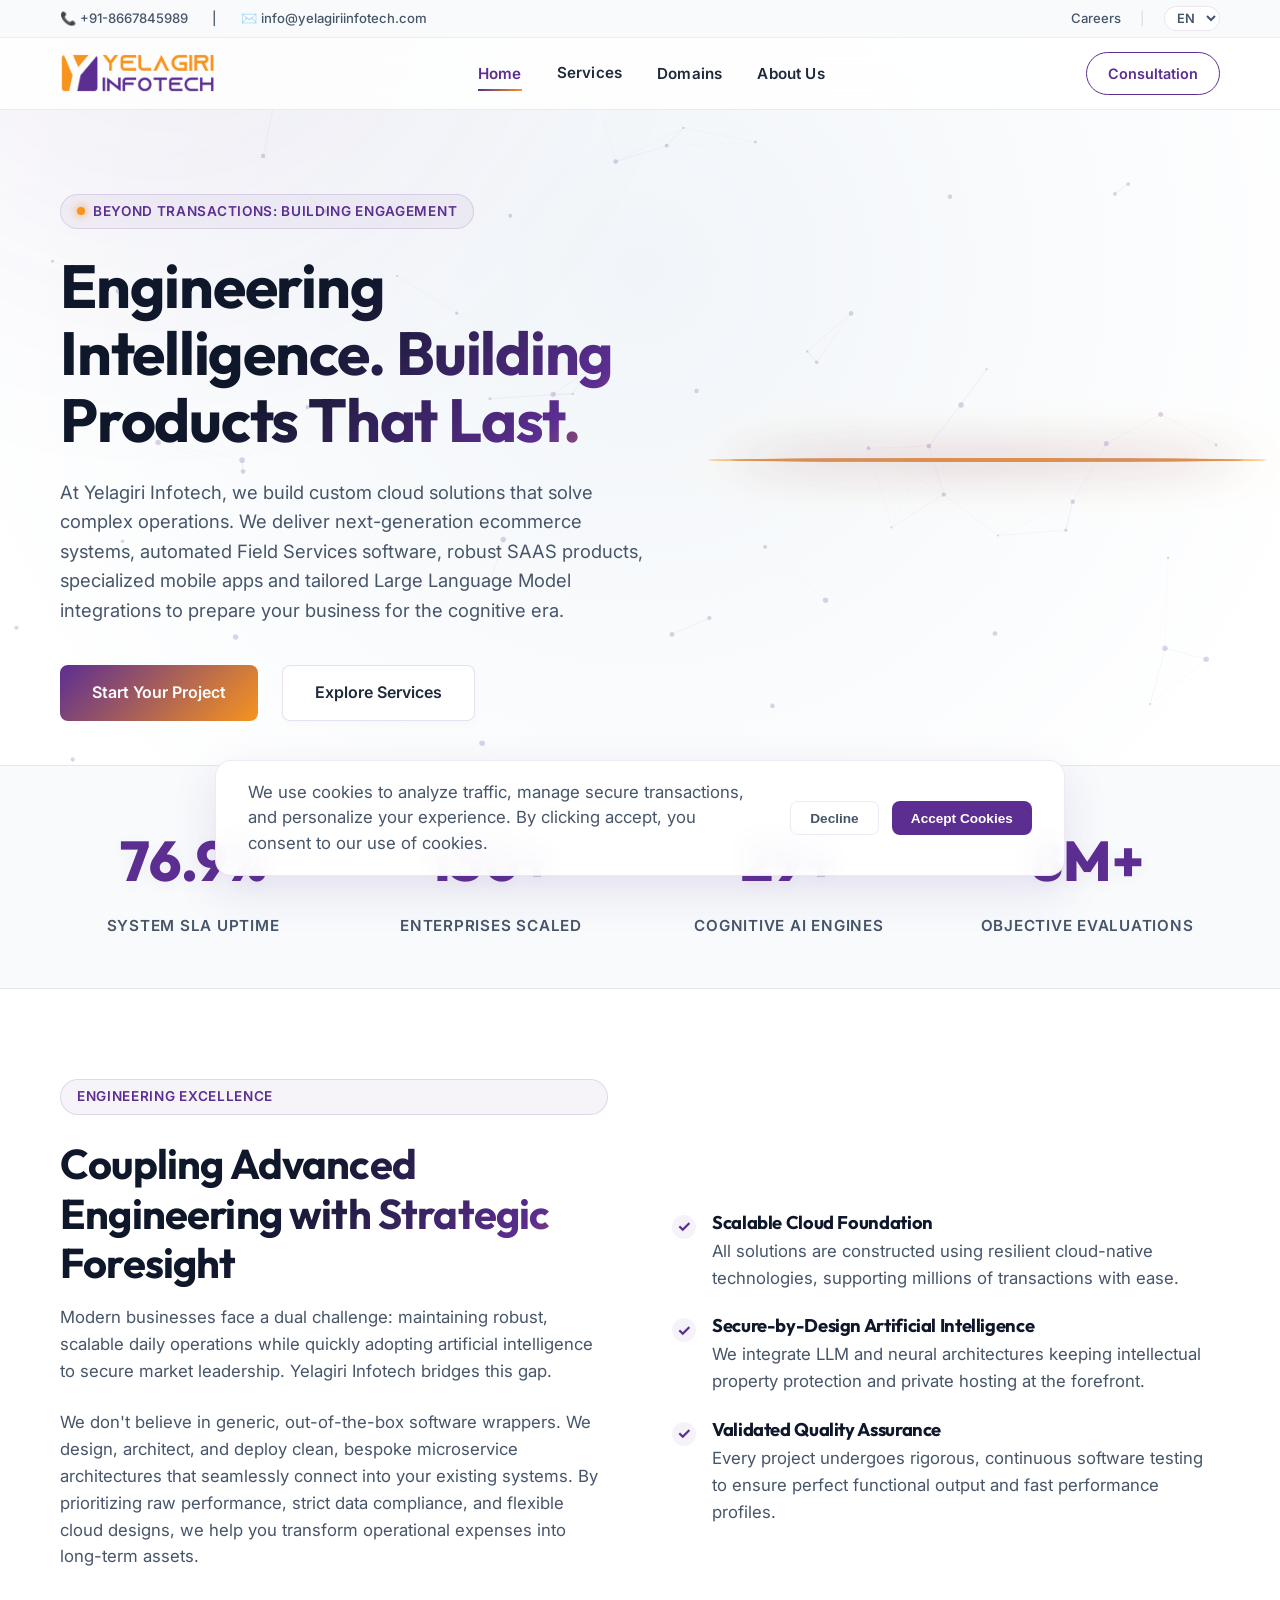
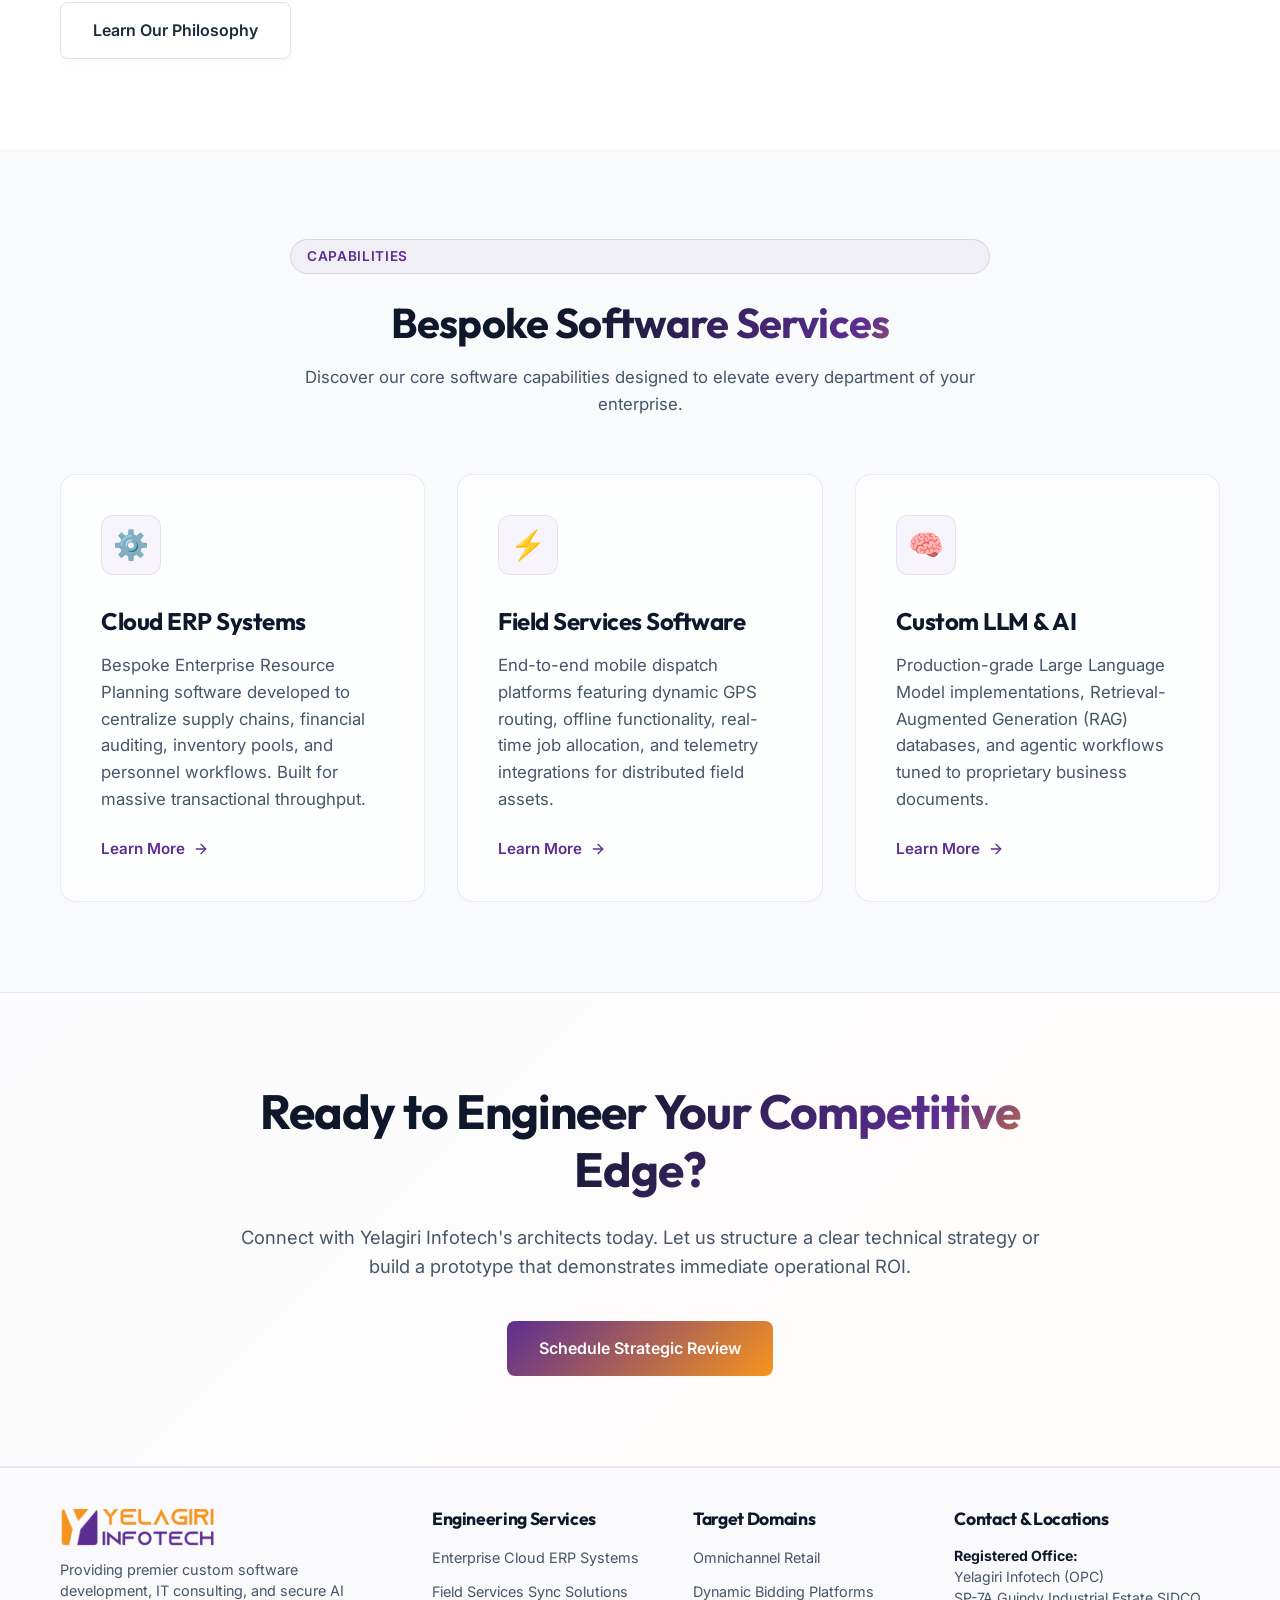
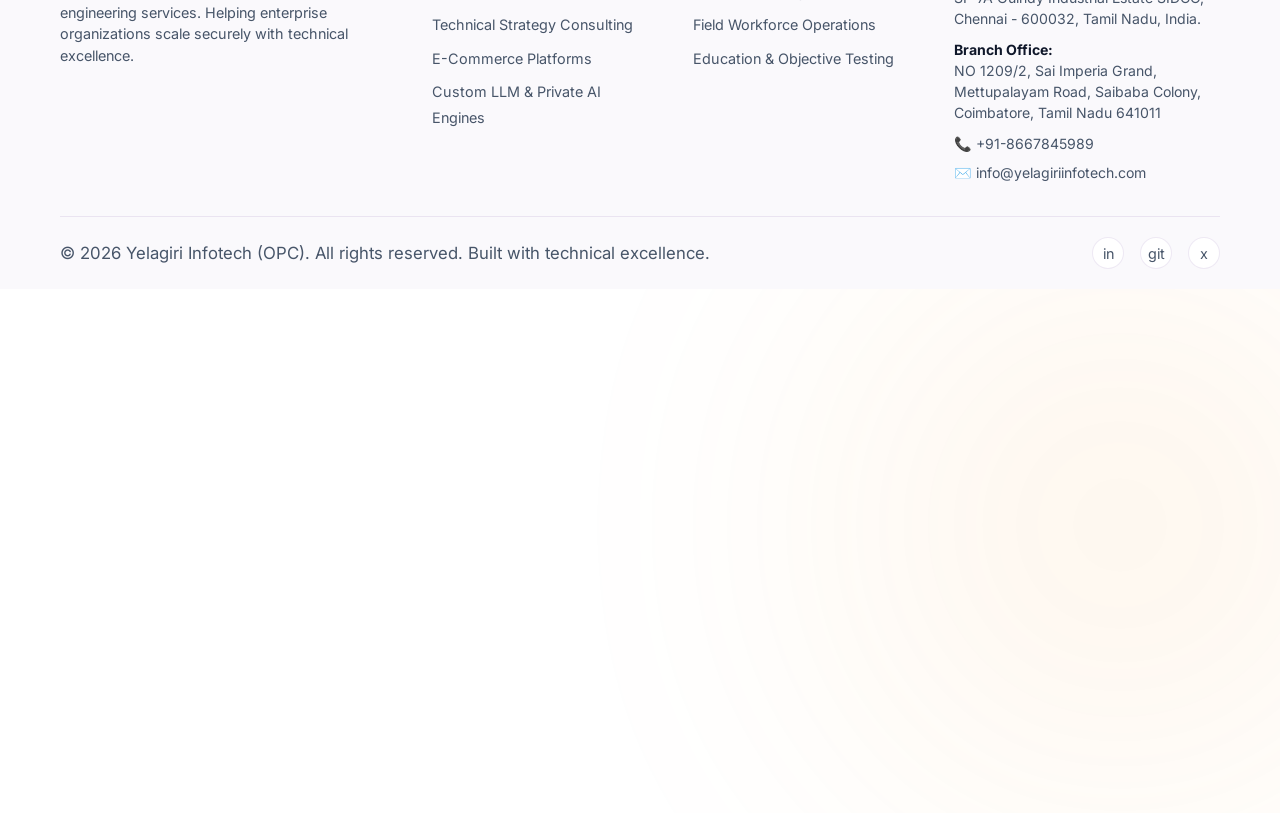
<file: index.html>
<!DOCTYPE html>
<html lang="en">
<head>
    <meta charset="UTF-8">
    <meta name="viewport" content="width=device-width, initial-scale=1.0">
    <title>Yelagiri Infotech | Engineering Intelligence. Building Products That Last.</title>
    <meta name="description" content="Yelagiri Infotech is a premium software service provider. We engineer cloud ERP, automated Field Services software, custom Large Language Models (LLM), and provide technical strategy consulting and software testing.">
    <meta name="keywords" content="Yelagiri Infotech, AI business transformation, enterprise ERP developer, Field Services Software, Technical Strategy Consulting, Software testing services, custom LLM integration, retail software, bidding system, objective education assessment">
    
    <!-- Open Graph tags for SEO -->
    <meta property="og:title" content="Yelagiri Infotech | Delivering precision, scale, and intelligence">
    <meta property="og:description" content="Premium software development & AI strategy. Custom ERP, field services software, and LLM applications designed to optimize enterprise workflows.">
    <meta property="og:type" content="website">
    <meta property="og:url" content="https://www.yelagiriinfotech.com">
    <meta property="og:image" content="assets/yelagiri-infotech-logo.png">

    <!-- CSS -->
    <link rel="stylesheet" href="style.css">
</head>
<body>

    <!-- Particle canvas background -->
    <canvas id="bg-canvas"></canvas>
    
    <!-- Visual background glow orbs -->
    <div class="blur-orb orb-primary"></div>
    <div class="blur-orb orb-secondary"></div>

    <!-- Sticky Navigation Header Wrapper -->
    <div class="header-nav-wrapper" id="mainHeaderWrapper">
        <!-- Tier 1: Top Utility Bar -->
        <div class="top-utility-bar" id="topUtilityBar">
            <div class="utility-container">
                <div class="utility-left" id="utilityContacts">
                    <span>📞 +91-8667845989</span>
                    <span class="divider">|</span>
                    <span>✉️ info@yelagiriinfotech.com</span>
                </div>
                <div class="utility-right" id="utilityActions">
                    <a href="about.html#careers" id="utilityCareers" data-i18n="navCareers">Careers</a>
                    <span class="divider">|</span>
                    <div class="lang-selector-wrapper" id="headerLangWrapper">
                        <select class="lang-select" aria-label="Language selector" id="headerLangSelect">
                            <option value="en">EN</option>
                            <option value="fr">FR</option>
                            <option value="es">ES</option>
                        </select>
                    </div>
                </div>
            </div>
        </div>
        <!-- Tier 2: Main Navigation Bar -->
        <div class="main-nav-bar" id="mainNavBar">
            <div class="nav-container">
                <a href="index.html" class="logo" id="headerLogo">
                    <img src="assets/yelagiri-infotech-logo.png" alt="Yelagiri Infotech logo image" class="logo-img" id="headerLogoImg">
                </a>
                <nav class="nav-menu" id="mainNavMenu">
                    <ul class="nav-links" id="navLinksList">
                        <li><a href="index.html" id="navHome" class="active" data-i18n="navHome">Home</a></li>
                        <li class="has-dropdown" id="navServicesDropdown">
                            <a href="services.html" id="navServices" data-i18n="navServices">Services <span class="chevron">▼</span></a>
                            <ul class="dropdown-menu" id="servicesDropdownMenu">
                                <li><a href="services.html?tab=tab-erp" data-i18n="optErp">Enterprise ERP Systems</a></li>
                                <li><a href="services.html?tab=tab-field" data-i18n="optField">Field Services Software</a></li>
                                <li><a href="services.html?tab=tab-strategy" data-i18n="optStrategy">Tech Strategy Consulting</a></li>
                                <li><a href="services.html?tab=tab-testing" data-i18n="optTesting">E-Commerce Platforms</a></li>
                                <li><a href="services.html?tab=tab-llm" data-i18n="optLlm">LLM & Generative AI</a></li>
                            </ul>
                        </li>
                        <li><a href="domains.html" id="navDomains" data-i18n="navDomains">Domains</a></li>
                        <li><a href="about.html" id="navAbout" data-i18n="navAbout">About Us</a></li>
                    </ul>
                </nav>
                <div class="nav-actions" id="navActionsWrapper">
                    <a href="contact.html" class="btn-nav-cta" id="navContact" data-i18n="navContact">Consultation</a>
                    <div class="menu-toggle" id="mobileMenuBtn" aria-label="Toggle navigation menu">
                        <span></span>
                        <span></span>
                        <span></span>
                    </div>
                </div>
            </div>
        </div>
    </div>

    <main>
        <!-- Hero Section -->
        <section class="hero-sec" id="heroSection">
            <div class="container">
                <div class="hero-grid">
                    <div class="hero-content">
                        <div class="badge" id="heroBadge">
                            <span class="badge-pulse"></span>
                            <span data-i18n="heroBadge">Next-Gen Enterprise Architecture</span>
                        </div>
                        <h1 class="hero-title gradient-text" data-i18n="heroTitle">Engineering Intelligence. Building Products That Last.</h1>
                        <p class="hero-desc" data-i18n="heroDesc">
                            At Yelagiri Infotech, we build custom cloud solutions that solve complex operations. We deliver next-generation ecommerce systems, automated Field Services software, robust SAAS products, specialized mobile apps and tailored Large Language Model integrations to prepare your business for the cognitive era.
                        </p>
                        <div class="hero-ctas">
                            <a href="contact.html" class="btn btn-primary" id="heroCtaPrimary" data-i18n="heroCtaPrimary">Start Your Project</a>
                            <a href="services.html" class="btn btn-secondary" id="heroCtaSecondary" data-i18n="heroCtaSecondary">Explore Services</a>
                        </div>
                    </div>
                    <div class="hero-visual">
                        <div class="hero-glow-ring"></div>
                        <div class="hero-glow-ring-2"></div>
                        <!-- <div class="image-container" id="heroImgWrapper"> 
                            <img src="/assets/hero_tech_ai.png" alt="Yelagiri Infotech AI and enterprise software architecture visual representation" id="heroImg"> </div> -->
                        </div>
                    </div>
                </div>
            </div>
        </section>

        <!-- Stats Section -->
        <section class="stats-sec" id="statsSection">
            <div class="container">
                <div class="stats-grid" id="statsContainer">
                    <div class="stat-item">
                        <span class="stat-num" data-target="99" data-suffix=".9%" id="statUptime">0%</span>
                        <span class="stat-label" data-i18n="statUptimeLabel">System SLA Uptime</span>
                    </div>
                    <div class="stat-item">
                        <span class="stat-num" data-target="150" data-suffix="+" id="statClients">0</span>
                        <span class="stat-label" data-i18n="statClientsLabel">Enterprises Scaled</span>
                    </div>
                    <div class="stat-item">
                        <span class="stat-num" data-target="35" data-suffix="+" id="statLlm">0</span>
                        <span class="stat-label" data-i18n="statLlmLabel">Cognitive AI Engines</span>
                    </div>
                    <div class="stat-item">
                        <span class="stat-num" data-target="8" data-suffix="M+" id="statAssess">0</span>
                        <span class="stat-label" data-i18n="statAssessLabel">Objective Evaluations</span>
                    </div>
                </div>
            </div>
        </section>

        <!-- Intro/Core Philosophy Section -->
        <section class="section" id="philosophySection">
            <div class="container">
                <div class="about-grid">
                    <div class="about-text">
                        <div class="badge" data-i18n="philBadge">Engineering Excellence</div>
                        <h2 class="section-title gradient-text" data-i18n="philTitle">Coupling Advanced Engineering with Strategic Foresight</h2>
                        <p style="margin-bottom: 1.5rem;" data-i18n="philText1">
                            Modern businesses face a dual challenge: maintaining robust, scalable daily operations while quickly adopting artificial intelligence to secure market leadership. Yelagiri Infotech bridges this gap.
                        </p>
                        <p style="margin-bottom: 2rem;" data-i18n="philText2">
                            We don't believe in generic, out-of-the-box software wrappers. We design, architect, and deploy clean, bespoke microservice architectures that seamlessly connect into your existing systems. By prioritizing raw performance, strict data compliance, and flexible cloud designs, we help you transform operational expenses into long-term assets.
                        </p>
                        <a href="about.html" class="btn btn-secondary" id="philosophyBtn" data-i18n="philBtn">Learn Our Philosophy</a>
                    </div>
                    <div class="about-features" id="philosophyFeats">
                        <div class="about-feat-item">
                            <div class="about-feat-icon">✓</div>
                            <div class="about-feat-text">
                                <h4 data-i18n="philFeatTitle1">Scalable Cloud Foundation</h4>
                                <p data-i18n="philFeatDesc1">All solutions are constructed using resilient cloud-native technologies, supporting millions of transactions with ease.</p>
                            </div>
                        </div>
                        <div class="about-feat-item">
                            <div class="about-feat-icon">✓</div>
                            <div class="about-feat-text">
                                <h4 data-i18n="philFeatTitle2">Secure-by-Design Artificial Intelligence</h4>
                                <p data-i18n="philFeatDesc2">We integrate LLM and neural architectures keeping intellectual property protection and private hosting at the forefront.</p>
                            </div>
                        </div>
                        <div class="about-feat-item">
                            <div class="about-feat-icon">✓</div>
                            <div class="about-feat-text">
                                <h4 data-i18n="philFeatTitle3">Validated Quality Assurance</h4>
                                <p data-i18n="philFeatDesc3">Every project undergoes rigorous, continuous software testing to ensure perfect functional output and fast performance profiles.</p>
                            </div>
                        </div>
                    </div>
                </div>
            </div>
        </section>

        <!-- Services Preview Section -->
        <section class="section" id="servicesPreviewSection" style="background: var(--bg-section-alt);">
            <div class="container">
                <div class="section-header">
                    <div class="badge" data-i18n="servBadge">Capabilities</div>
                    <h2 class="section-title gradient-text" data-i18n="servTitle">Bespoke Software Services</h2>
                    <p data-i18n="servDesc">Discover our core software capabilities designed to elevate every department of your enterprise.</p>
                </div>
                <div class="glass-grid" id="serviceCardsGrid">
                    
                    <div class="glass-card" id="cardERP">
                        <div class="card-icon">⚙️</div>
                        <h3 class="card-title" data-i18n="servCardTitle1">Cloud ERP Systems</h3>
                        <p class="card-desc" data-i18n="servCardDesc1">Bespoke Enterprise Resource Planning software developed to centralize supply chains, financial auditing, inventory pools, and personnel workflows. Built for massive transactional throughput.</p>
                        <a href="services.html?tab=tab-erp" class="card-link" id="linkCardERP"><span data-i18n="servCardLink1">Learn More</span> <svg width="16" height="16" viewBox="0 0 24 24" fill="none" stroke="currentColor" stroke-width="2" stroke-linecap="round" stroke-linejoin="round"><line x1="5" y1="12" x2="19" y2="12"></line><polyline points="12 5 19 12 12 19"></polyline></svg></a>
                    </div>

                    <div class="glass-card" id="cardFieldServices">
                        <div class="card-icon">⚡</div>
                        <h3 class="card-title" data-i18n="servCardTitle2">Field Services Software</h3>
                        <p class="card-desc" data-i18n="servCardDesc2">End-to-end mobile dispatch platforms featuring dynamic GPS routing, offline functionality, real-time job allocation, and telemetry integrations for distributed field assets.</p>
                        <a href="services.html?tab=tab-field" class="card-link" id="linkCardField"><span data-i18n="servCardLink2">Learn More</span> <svg width="16" height="16" viewBox="0 0 24 24" fill="none" stroke="currentColor" stroke-width="2" stroke-linecap="round" stroke-linejoin="round"><line x1="5" y1="12" x2="19" y2="12"></line><polyline points="12 5 19 12 12 19"></polyline></svg></a>
                    </div>

                    <div class="glass-card" id="cardLLM">
                        <div class="card-icon">🧠</div>
                        <h3 class="card-title" data-i18n="servCardTitle3">Custom LLM & AI</h3>
                        <p class="card-desc" data-i18n="servCardDesc3">Production-grade Large Language Model implementations, Retrieval-Augmented Generation (RAG) databases, and agentic workflows tuned to proprietary business documents.</p>
                        <a href="services.html?tab=tab-llm" class="card-link" id="linkCardLlm"><span data-i18n="servCardLink3">Learn More</span> <svg width="16" height="16" viewBox="0 0 24 24" fill="none" stroke="currentColor" stroke-width="2" stroke-linecap="round" stroke-linejoin="round"><line x1="5" y1="12" x2="19" y2="12"></line><polyline points="12 5 19 12 12 19"></polyline></svg></a>
                    </div>

                </div>
            </div>
        </section>

        <!-- CTA Section -->
        <section class="section cta-sec" id="homepageCtaSec">
            <div class="container">
                <div class="cta-box">
                    <h2 class="cta-title gradient-text" data-i18n="ctaTitle">Ready to Engineer Your Competitive Edge?</h2>
                    <p class="cta-desc" data-i18n="ctaDesc">
                        Connect with Yelagiri Infotech's architects today. Let us structure a clear technical strategy or build a prototype that demonstrates immediate operational ROI.
                    </p>
                    <a href="contact.html" class="btn btn-primary" id="ctaBtnMain" data-i18n="ctaBtn">Schedule Strategic Review</a>
                </div>
            </div>
        </section>
    </main>

    <!-- Footer (Whitespace Truncated and Compact Address Layouts) -->
    <footer class="footer" id="mainFooter">
        <div class="container">
            <div class="footer-grid">
                <div class="footer-logo-desc">
                    <a href="index.html" class="logo" id="footerLogo">
                        <img src="assets/yelagiri-infotech-logo.png" alt="Yelagiri Infotech logo image" class="logo-img" id="footerLogoImg">
                    </a>
                    <p class="footer-desc" data-i18n="footerDesc">
                        Providing premier custom software development, IT consulting, and secure AI engineering services. Helping enterprise organizations scale securely with technical excellence.
                    </p>
                </div>
                <div>
                    <h3 class="footer-title" data-i18n="footerServicesTitle">Engineering Services</h3>
                    <ul class="footer-links" id="footerServicesLinks">
                        <li><a href="services.html?tab=tab-erp" id="fLinkERP" data-i18n="optErp">Enterprise ERP Systems</a></li>
                        <li><a href="services.html?tab=tab-field" id="fLinkField" data-i18n="optField">Field Services Software</a></li>
                        <li><a href="services.html?tab=tab-strategy" id="fLinkStrategy" data-i18n="optStrategy">Tech Strategy Consulting</a></li>
                        <li><a href="services.html?tab=tab-testing" id="fLinkTesting" data-i18n="optTesting">E-Commerce Platforms</a></li>
                        <li><a href="services.html?tab=tab-llm" id="fLinkLlm" data-i18n="optLlm">LLM & Generative AI</a></li>
                    </ul>
                </div>
                <div>
                    <h3 class="footer-title" data-i18n="footerDomainsTitle">Target Domains</h3>
                    <ul class="footer-links" id="footerDomainsLinks">
                        <li><a href="domains.html#retail" id="fLinkRetail">Omnichannel Retail</a></li>
                        <li><a href="domains.html#bidding" id="fLinkBidding">Dynamic Bidding Platforms</a></li>
                        <li><a href="domains.html#field" id="fLinkFieldSect">Field Workforce Operations</a></li>
                        <li><a href="domains.html#education" id="fLinkEdu">Education & Objective Testing</a></li>
                    </ul>
                </div>
                <div>
                    <h3 class="footer-title">Contact & Locations</h3>
                    <ul class="footer-links" id="footerContactInfo" style="font-size: 0.88rem; line-height: 1.5; color: var(--text-muted); list-style: none;">
                        <li style="margin-bottom: 0.6rem;">
                            <strong style="color: var(--text-dark);" data-i18n="addressRegisteredLabel">Registered Office:</strong><br>
                            Yelagiri Infotech (OPC)<br>
                            SP-7A Guindy Industrial Estate SIDCO, Chennai - 600032, Tamil Nadu, India.
                        </li>
                        <li style="margin-bottom: 0.6rem;">
                            <strong style="color: var(--text-dark);" data-i18n="addressBranchLabel">Branch Office:</strong><br>
                            NO 1209/2, Sai Imperia Grand, Mettupalayam Road, Saibaba Colony, Coimbatore, Tamil Nadu 641011
                        </li>
                        <li style="margin-top: 0.4rem;">📞 +91-8667845989</li>
                        <li>✉️ info@yelagiriinfotech.com</li>
                    </ul>
                </div>
            </div>
            <div class="footer-bottom">
                <p data-i18n="footerCopyright">&copy; 2026 Yelagiri Infotech (OPC). All rights reserved. Built with technical excellence.</p>
                <div class="social-links">
                    <a href="https://linkedin.com" target="_blank" rel="noopener" class="social-link" id="socLinkedin" aria-label="Yelagiri Infotech LinkedIn profile">in</a>
                    <a href="https://github.com" target="_blank" rel="noopener" class="social-link" id="socGithub" aria-label="Yelagiri Infotech GitHub workspace">git</a>
                    <a href="https://twitter.com" target="_blank" rel="noopener" class="social-link" id="socTwitter" aria-label="Yelagiri Infotech Twitter profile">x</a>
                </div>
            </div>
        </div>
    </footer>

    <!-- Cookie Consent Banner -->
    <div class="cookie-banner" id="cookieBanner">
        <div class="cookie-content">
            <p data-i18n="cookieText">We use cookies to optimize system analysis, monitor transaction flows, and personalize your experience. By accepting, you consent to our privacy policies.</p>
        </div>
        <div class="cookie-btns">
            <button class="cookie-btn cookie-btn-decline" id="cookieDeclineBtn" data-i18n="cookieDecline">Decline</button>
            <button class="cookie-btn cookie-btn-accept" id="cookieAcceptBtn" data-i18n="cookieAccept">Accept Consent</button>
        </div>
    </div>

    <!-- Script -->
    <script src="script.js"></script>
</body>
</html>
</file>
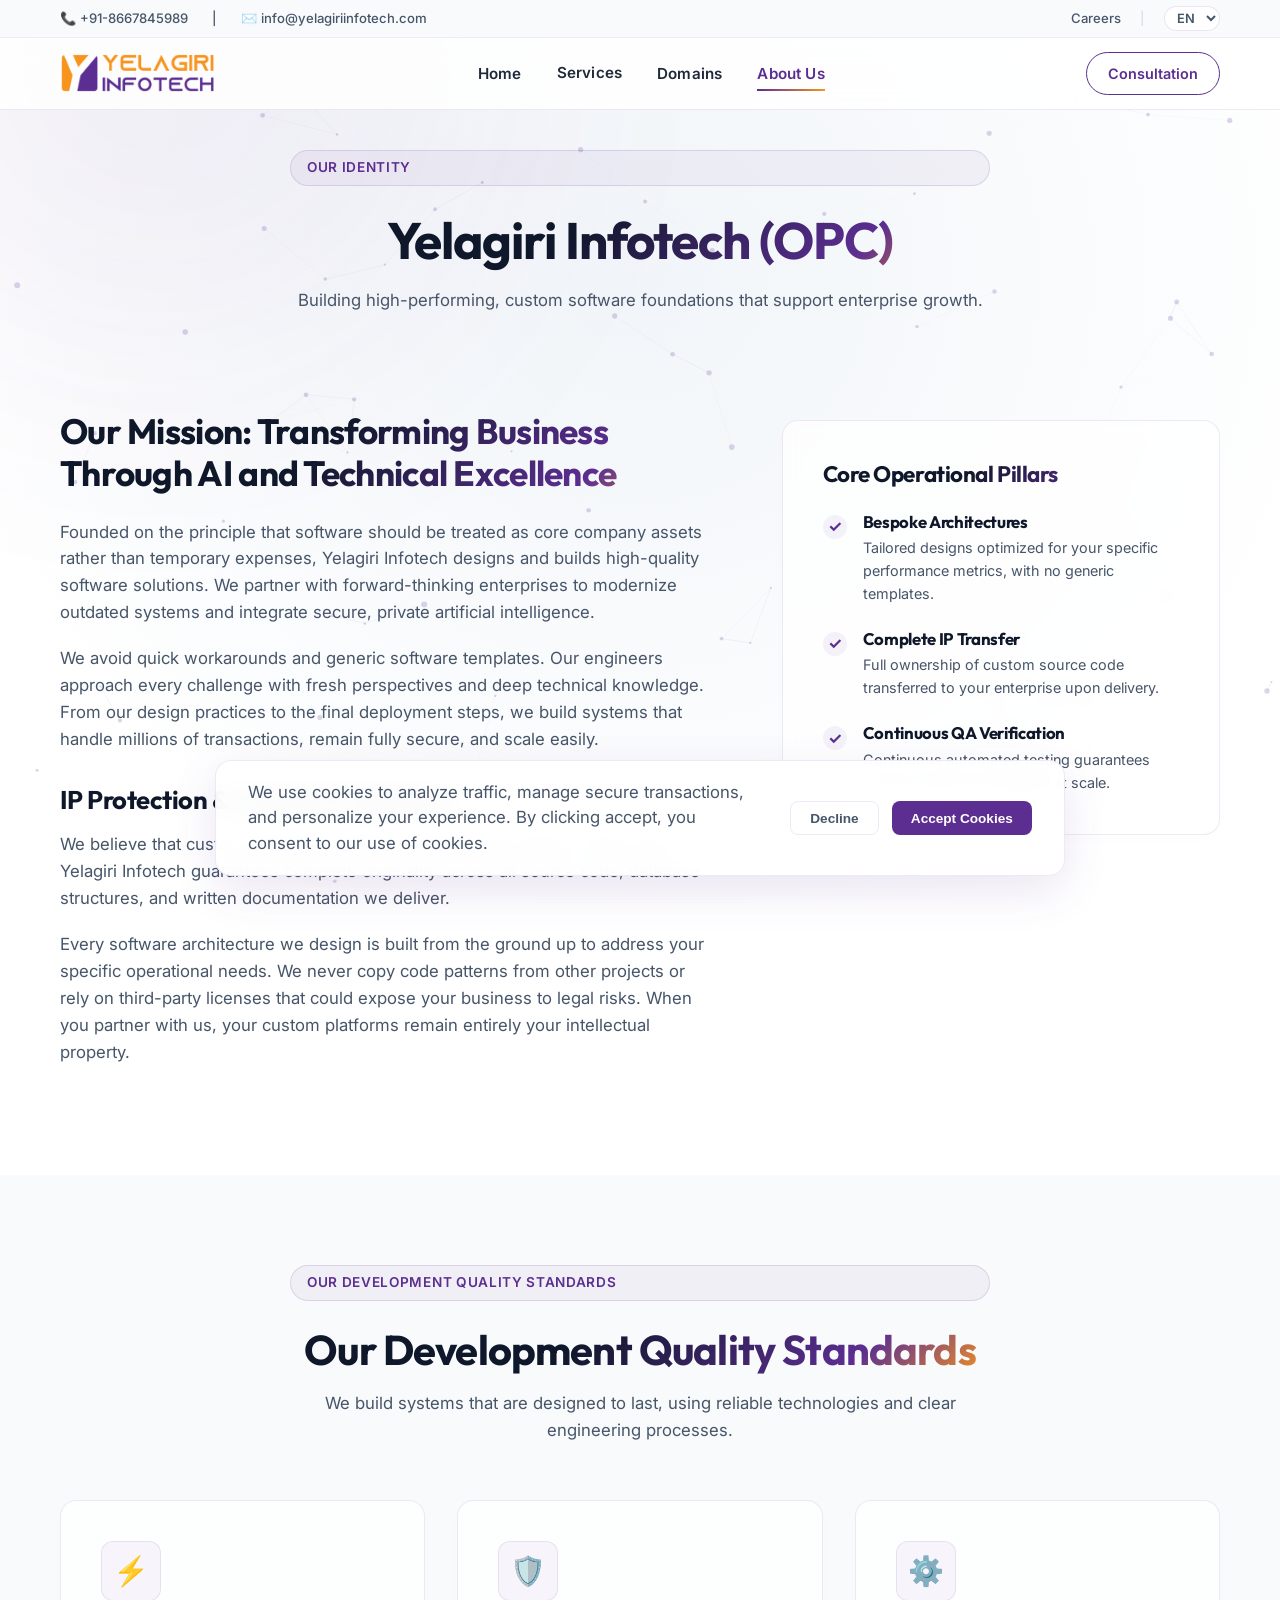
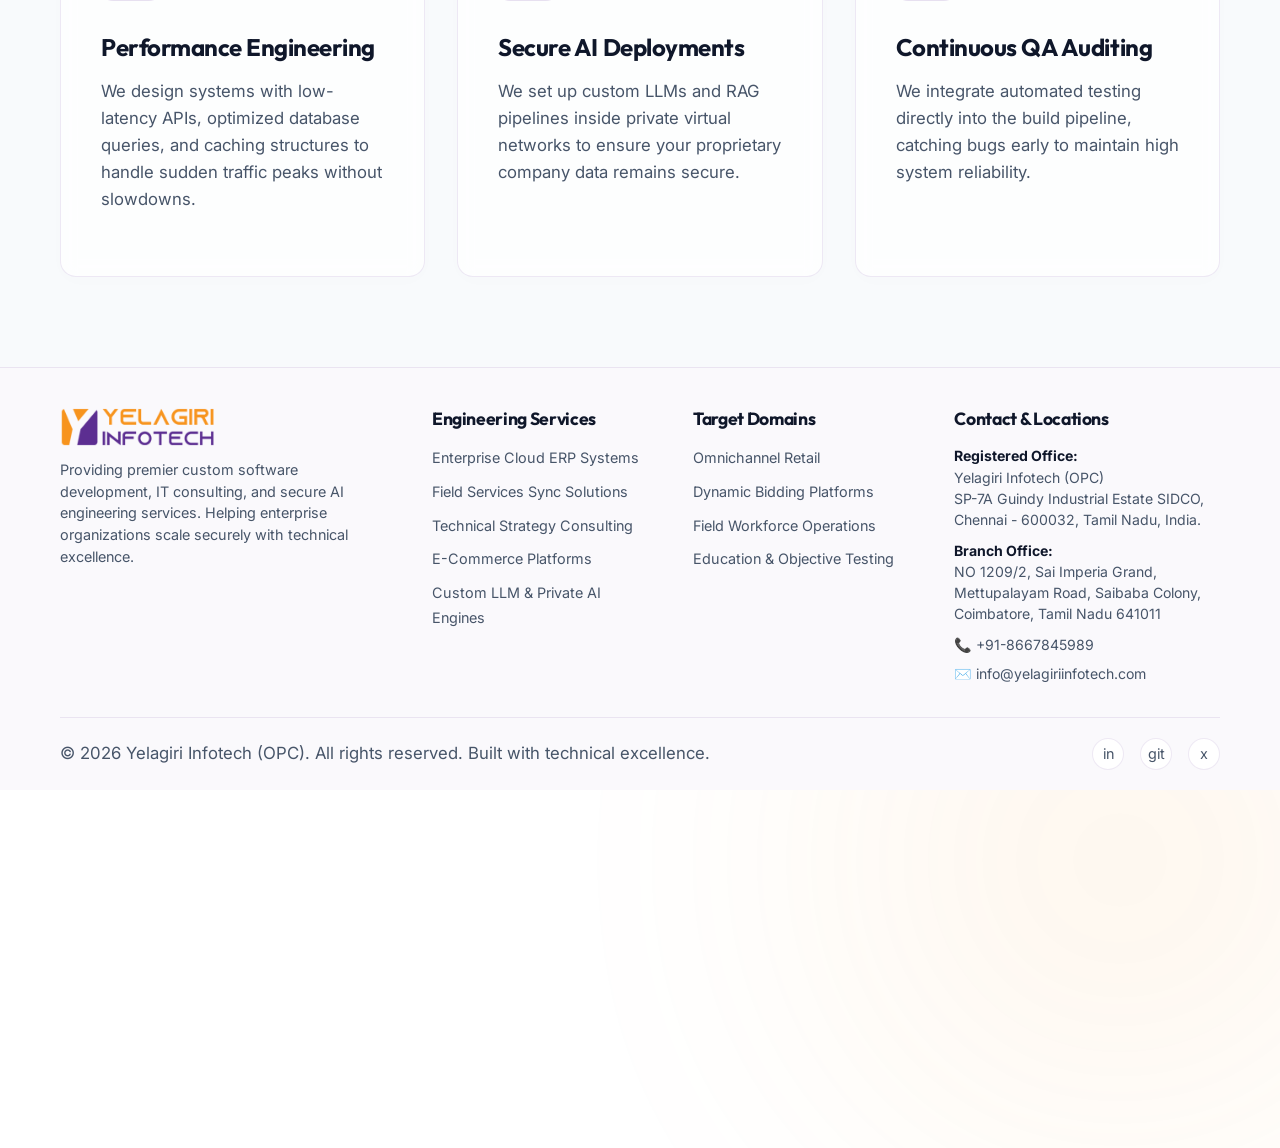
<file: about.html>
<!DOCTYPE html>
<html lang="en">
<head>
    <meta charset="UTF-8">
    <meta name="viewport" content="width=device-width, initial-scale=1.0">
    <title>About Us | Corporate Mission & Engineering Values | Yelagiri Infotech</title>
    <meta name="description" content="Learn about Yelagiri Infotech's corporate values, engineering quality standards, and how we transform enterprises through custom AI integration and software engineering.">
    <meta name="keywords" content="Yelagiri Infotech mission, corporate software engineers, AI system integrity, custom software engineering standards, professional software development India">
    
    <meta property="og:title" content="About Us | Corporate Mission & Engineering Values | Yelagiri Infotech">
    <meta property="og:description" content="Discover our history, engineering principles, and why we are chosen by enterprise leaders seeking technical excellence and custom AI integrations.">
    <meta property="og:type" content="website">
    <meta property="og:url" content="https://www.yelagiriinfotech.com/about.html">
    <meta property="og:image" content="assets/yelagiri-infotech-logo.png">

    <!-- CSS -->
    <link rel="stylesheet" href="style.css">
</head>
<body>

    <!-- Particle canvas background -->
    <canvas id="bg-canvas"></canvas>
    
    <div class="blur-orb orb-primary"></div>
    <div class="blur-orb orb-secondary"></div>

    <!-- Sticky Navigation Header Wrapper -->
    <div class="header-nav-wrapper" id="mainHeaderWrapper">
        <!-- Tier 1: Top Utility Bar -->
        <div class="top-utility-bar" id="topUtilityBar">
            <div class="utility-container">
                <div class="utility-left" id="utilityContacts">
                    <span>📞 +91-8667845989</span>
                    <span class="divider">|</span>
                    <span>✉️ info@yelagiriinfotech.com</span>
                </div>
                <div class="utility-right" id="utilityActions">
                    <a href="about.html#careers" id="utilityCareers" data-i18n="navCareers">Careers</a>
                    <span class="divider">|</span>
                    <div class="lang-selector-wrapper" id="headerLangWrapper">
                        <select class="lang-select" aria-label="Language selector" id="headerLangSelect">
                            <option value="en">EN</option>
                            <option value="fr">FR</option>
                            <option value="es">ES</option>
                        </select>
                    </div>
                </div>
            </div>
        </div>
        <!-- Tier 2: Main Navigation Bar -->
        <div class="main-nav-bar" id="mainNavBar">
            <div class="nav-container">
                <a href="index.html" class="logo" id="headerLogo">
                    <img src="assets/yelagiri-infotech-logo.png" alt="Yelagiri Infotech logo image" class="logo-img" id="headerLogoImg">
                </a>
                <nav class="nav-menu" id="mainNavMenu">
                    <ul class="nav-links" id="navLinksList">
                        <li><a href="index.html" id="navHome" data-i18n="navHome">Home</a></li>
                        <li class="has-dropdown" id="navServicesDropdown">
                            <a href="services.html" id="navServices" data-i18n="navServices">Services <span class="chevron">▼</span></a>
                            <ul class="dropdown-menu" id="servicesDropdownMenu">
                                <li><a href="services.html?tab=tab-erp" data-i18n="optErp">Enterprise ERP Systems</a></li>
                                <li><a href="services.html?tab=tab-field" data-i18n="optField">Field Services Software</a></li>
                                <li><a href="services.html?tab=tab-strategy" data-i18n="optStrategy">Tech Strategy Consulting</a></li>
                                <li><a href="services.html?tab=tab-testing" data-i18n="optTesting">E-Commerce Platforms</a></li>
                                <li><a href="services.html?tab=tab-llm" data-i18n="optLlm">LLM & Generative AI</a></li>
                            </ul>
                        </li>
                        <li><a href="domains.html" id="navDomains" data-i18n="navDomains">Domains</a></li>
                        <li><a href="about.html" id="navAbout" class="active" data-i18n="navAbout">About Us</a></li>
                    </ul>
                </nav>
                <div class="nav-actions" id="navActionsWrapper">
                    <a href="contact.html" class="btn-nav-cta" id="navContact" data-i18n="navContact">Consultation</a>
                    <div class="menu-toggle" id="mobileMenuBtn" aria-label="Toggle navigation menu">
                        <span></span>
                        <span></span>
                        <span></span>
                    </div>
                </div>
            </div>
        </div>
    </div>

    <main>
        <!-- Page Header -->
        <section class="section" style="padding-top: 150px; padding-bottom: 40px;">
            <div class="container">
                <div class="section-header">
                    <div class="badge" id="aboutBadge" data-i18n="aboutHeadBadge">Our Identity</div>
                    <h1 class="section-title gradient-text" style="font-size: 3.2rem;" data-i18n="aboutHeadTitle">Yelagiri Infotech</h1>
                    <p data-i18n="aboutHeadDesc">Building high-performing, custom software foundations that support enterprise growth.</p>
                </div>
            </div>
        </section>

        <!-- Mission Detail Section -->
        <section class="section" style="padding-top: 0;">
            <div class="container">
                <div class="about-grid" style="grid-template-columns: 1.2fr 0.8fr; align-items: start; gap: 4rem;">
                    <div>
                        <h2 class="gradient-text" style="font-size: 2.2rem; margin-bottom: 1.5rem;" data-i18n="aboutMissionTitle">Our Mission: Transforming Business Through AI and Technical Excellence</h2>
                        <p style="margin-bottom: 1.2rem;" data-i18n="aboutMissionDesc1">
                            Founded on the principle that software should be treated as core company assets rather than temporary expenses, Yelagiri Infotech designs and builds high-quality software solutions. We partner with forward-thinking enterprises to modernize outdated systems and integrate secure, private artificial intelligence.
                        </p>
                        <p style="margin-bottom: 1.2rem;" data-i18n="aboutMissionDesc2">
                            We avoid quick workarounds and generic software templates. Our engineers approach every challenge with fresh perspectives and deep technical knowledge. From our design practices to the final deployment steps, we build systems that handle millions of transactions, remain fully secure, and scale easily.
                        </p>
                        <h3 class="gradient-text" style="font-size: 1.6rem; margin-top: 2rem; margin-bottom: 1rem;" data-i18n="aboutIpTitle">IP Protection & Authentic Solutions</h3>
                        <p style="margin-bottom: 1.2rem;" data-i18n="aboutIpDesc1">
                            We believe that custom enterprise software must be truly unique. That is why Yelagiri Infotech guarantees complete originality across all source code, database structures, and written documentation we deliver.
                        </p>
                        <p style="margin-bottom: 1.2rem;" data-i18n="aboutIpDesc2">
                            Every software architecture we design is built from the ground up to address your specific operational needs. We never copy code patterns from other projects or rely on third-party licenses that could expose your business to legal risks. When you partner with us, your custom platforms remain entirely your intellectual property.
                        </p>
                    </div>

                    <!-- Side card -->
                    <div class="glass-card" style="margin-top: 10px;">
                        <h3 class="gradient-text" style="font-size: 1.4rem; margin-bottom: 1.5rem;" data-i18n="aboutPillarTitle">Core Operational Pillars</h3>
                        <div class="about-features" style="gap: 1.5rem;">
                            <div class="about-feat-item">
                                <div class="about-feat-icon">✓</div>
                                <div class="about-feat-text">
                                    <h4 style="font-size: 1.05rem;" data-i18n="aboutPillarHead1">Bespoke Architectures</h4>
                                    <p style="font-size: 0.9rem;" data-i18n="aboutPillarDesc1">Tailored designs optimized for your specific performance metrics, with no generic templates.</p>
                                </div>
                            </div>
                            <div class="about-feat-item">
                                <div class="about-feat-icon">✓</div>
                                <div class="about-feat-text">
                                    <h4 style="font-size: 1.05rem;" data-i18n="aboutPillarHead2">Complete IP Transfer</h4>
                                    <p style="font-size: 0.9rem;" data-i18n="aboutPillarDesc2">Full ownership of custom source code transferred to your enterprise upon delivery.</p>
                                </div>
                            </div>
                            <div class="about-feat-item">
                                <div class="about-feat-icon">✓</div>
                                <div class="about-feat-text">
                                    <h4 style="font-size: 1.05rem;" data-i18n="aboutPillarHead3">Continuous QA Verification</h4>
                                    <p style="font-size: 0.9rem;" data-i18n="aboutPillarDesc3">Continuous automated testing guarantees system speed and reliability at scale.</p>
                                </div>
                            </div>
                        </div>
                    </div>
                </div>
            </div>
        </section>

        <!-- Our Standards Matrix -->
        <section class="section" style="background: var(--bg-section-alt);">
            <div class="container">
                <div class="section-header">
                    <div class="badge" data-i18n="aboutDevTitle">Standards</div>
                    <h2 class="section-title gradient-text" data-i18n="aboutDevTitle">Our Development Quality Standards</h2>
                    <p data-i18n="aboutDevDesc">We build systems that are designed to last, using reliable technologies and clear engineering processes.</p>
                </div>
                <div class="glass-grid">
                    
                    <div class="glass-card">
                        <div class="card-icon">⚡</div>
                        <h3 class="card-title" data-i18n="aboutCardTitle1">Performance Engineering</h3>
                        <p class="card-desc" data-i18n="aboutCardDesc1">We design systems with low-latency APIs, optimized database queries, and caching structures to handle sudden traffic peaks without slowdowns.</p>
                    </div>

                    <div class="glass-card">
                        <div class="card-icon">🛡️</div>
                        <h3 class="card-title" data-i18n="aboutCardTitle2">Secure AI Deployments</h3>
                        <p class="card-desc" data-i18n="aboutCardDesc2">We set up custom LLMs and RAG pipelines inside private virtual networks to ensure your proprietary company data remains secure.</p>
                    </div>

                    <div class="glass-card">
                        <div class="card-icon">⚙️</div>
                        <h3 class="card-title" data-i18n="aboutCardTitle3">Continuous QA Auditing</h3>
                        <p class="card-desc" data-i18n="aboutCardDesc3">We integrate automated testing directly into the build pipeline, catching bugs early to maintain high system reliability.</p>
                    </div>

                </div>
            </div>
        </section>
    </main>

    <!-- Footer -->
    <footer class="footer" id="mainFooter">
        <div class="container">
            <div class="footer-grid">
                <div class="footer-logo-desc">
                    <a href="index.html" class="logo" id="footerLogo">
                        <img src="assets/yelagiri-infotech-logo.png" alt="Yelagiri Infotech logo image" class="logo-img" id="footerLogoImg">
                    </a>
                    <p class="footer-desc" data-i18n="footerDesc">
                        Providing premier custom software development, IT consulting, and secure AI engineering services. Helping enterprise organizations scale securely with technical excellence.
                    </p>
                </div>
                <div>
                    <h3 class="footer-title" data-i18n="footerServicesTitle">Engineering Services</h3>
                    <ul class="footer-links" id="footerServicesLinks">
                        <li><a href="services.html?tab=tab-erp" id="fLinkERP" data-i18n="optErp">Enterprise ERP Systems</a></li>
                        <li><a href="services.html?tab=tab-field" id="fLinkField" data-i18n="optField">Field Services Software</a></li>
                        <li><a href="services.html?tab=tab-strategy" id="fLinkStrategy" data-i18n="optStrategy">Tech Strategy Consulting</a></li>
                        <li><a href="services.html?tab=tab-testing" id="fLinkTesting" data-i18n="optTesting">E-Commerce Platforms</a></li>
                        <li><a href="services.html?tab=tab-llm" id="fLinkLlm" data-i18n="optLlm">LLM & Generative AI</a></li>
                    </ul>
                </div>
                <div>
                    <h3 class="footer-title" data-i18n="footerDomainsTitle">Target Domains</h3>
                    <ul class="footer-links" id="footerDomainsLinks">
                        <li><a href="domains.html#retail" id="fLinkRetail">Omnichannel Retail</a></li>
                        <li><a href="domains.html#bidding" id="fLinkBidding">Dynamic Bidding Platforms</a></li>
                        <li><a href="domains.html#field" id="fLinkFieldSect">Field Workforce Operations</a></li>
                        <li><a href="domains.html#education" id="fLinkEdu">Education & Objective Testing</a></li>
                    </ul>
                </div>
                <div>
                    <h3 class="footer-title">Contact & Locations</h3>
                    <ul class="footer-links" id="footerContactInfo" style="font-size: 0.88rem; line-height: 1.5; color: var(--text-muted); list-style: none;">
                        <li style="margin-bottom: 0.6rem;">
                            <strong style="color: var(--text-dark);" data-i18n="addressRegisteredLabel">Registered Office:</strong><br>
                            Yelagiri Infotech (OPC)<br>
                            SP-7A Guindy Industrial Estate SIDCO, Chennai - 600032, Tamil Nadu, India.
                        </li>
                        <li style="margin-bottom: 0.6rem;">
                            <strong style="color: var(--text-dark);" data-i18n="addressBranchLabel">Branch Office:</strong><br>
                            NO 1209/2, Sai Imperia Grand, Mettupalayam Road, Saibaba Colony, Coimbatore, Tamil Nadu 641011
                        </li>
                        <li style="margin-top: 0.4rem;">📞 +91-8667845989</li>
                        <li>✉️ info@yelagiriinfotech.com</li>
                    </ul>
                </div>
            </div>
            <div class="footer-bottom">
                <p data-i18n="footerCopyright">&copy; 2026 Yelagiri Infotech (OPC). All rights reserved. Built with technical excellence.</p>
                <div class="social-links">
                    <a href="https://linkedin.com" target="_blank" rel="noopener" class="social-link" id="socLinkedin" aria-label="Yelagiri Infotech LinkedIn profile">in</a>
                    <a href="https://github.com" target="_blank" rel="noopener" class="social-link" id="socGithub" aria-label="Yelagiri Infotech GitHub workspace">git</a>
                    <a href="https://twitter.com" target="_blank" rel="noopener" class="social-link" id="socTwitter" aria-label="Yelagiri Infotech Twitter profile">x</a>
                </div>
            </div>
        </div>
    </footer>

    <!-- Cookie Consent Banner -->
    <div class="cookie-banner" id="cookieBanner">
        <div class="cookie-content">
            <p data-i18n="cookieText">We use cookies to optimize system analysis, monitor transaction flows, and personalize your experience. By accepting, you consent to our privacy policies.</p>
        </div>
        <div class="cookie-btns">
            <button class="cookie-btn cookie-btn-decline" id="cookieDeclineBtn" data-i18n="cookieDecline">Decline</button>
            <button class="cookie-btn cookie-btn-accept" id="cookieAcceptBtn" data-i18n="cookieAccept">Accept Consent</button>
        </div>
    </div>

    <!-- Script -->
    <script src="script.js"></script>
</body>
</html>
</file>
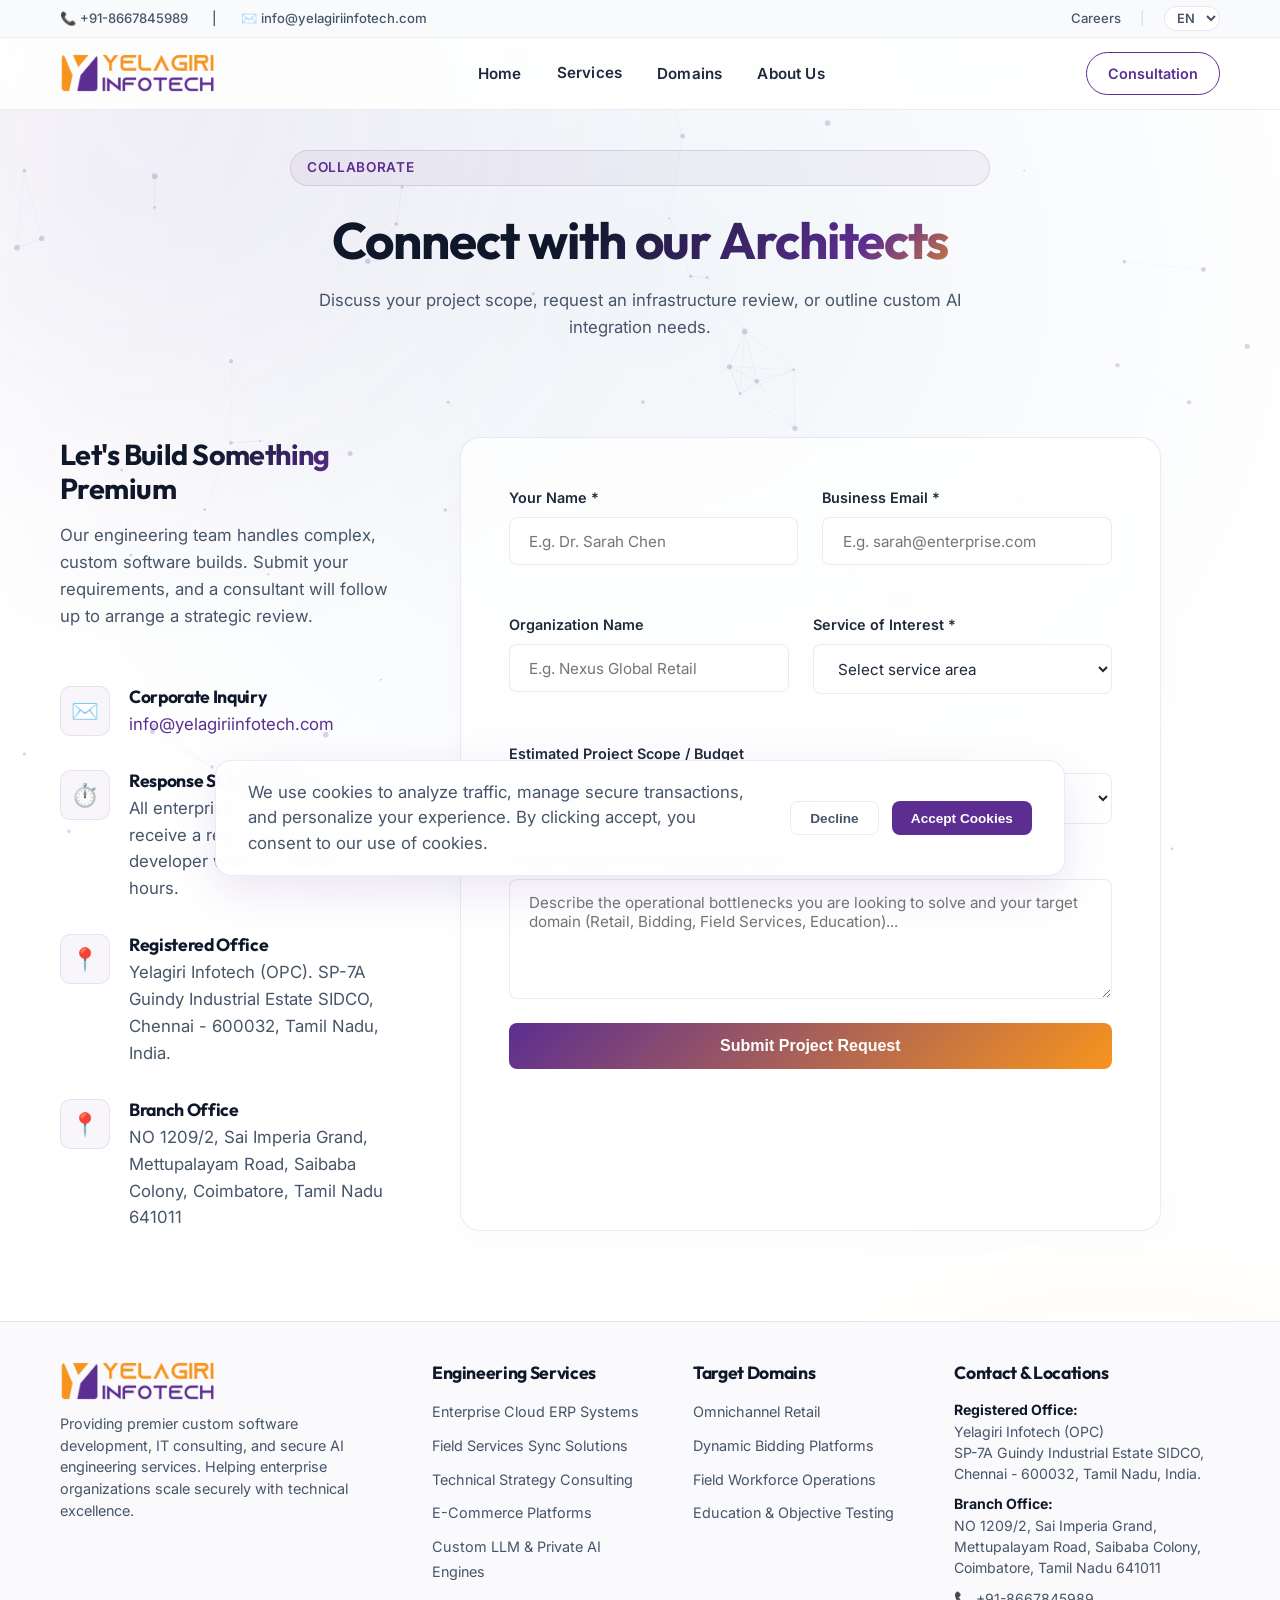
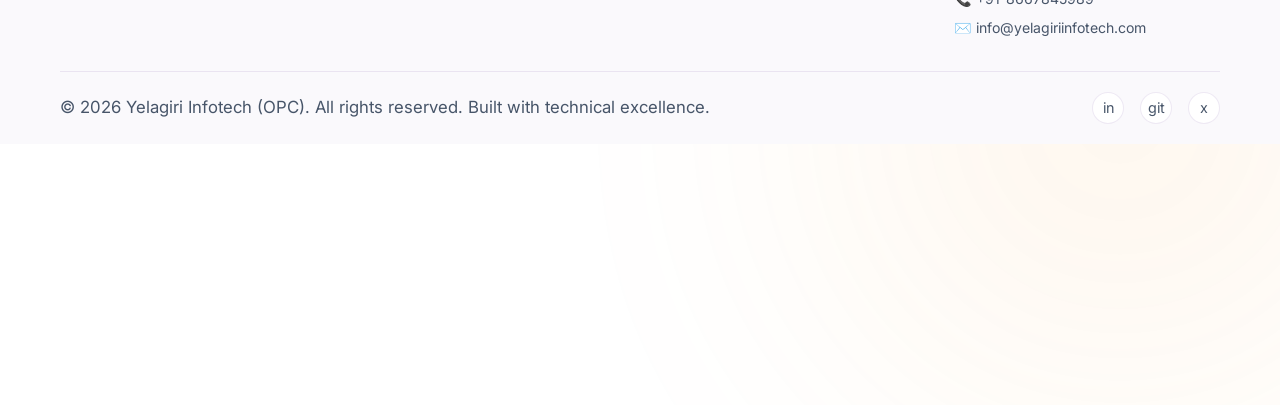
<file: contact.html>
<!DOCTYPE html>
<html lang="en">
<head>
    <meta charset="UTF-8">
    <meta name="viewport" content="width=device-width, initial-scale=1.0">
    <title>Request a Consultation | Yelagiri Infotech</title>
    <meta name="description" content="Get in touch with Yelagiri Infotech's chief software architects and AI strategy consultants. Book an architecture audit or discuss your custom ERP, field services, or LLM projects.">
    <meta name="keywords" content="contact Yelagiri Infotech, IT consulting inquiry, enterprise software quote, AI project consultation, software development estimates">
    
    <meta property="og:title" content="Request a Consultation | Yelagiri Infotech">
    <meta property="og:description" content="Connect with our software architects. Select your target service, estimate budget scope, and request a detailed engineering outline.">
    <meta property="og:type" content="website">
    <meta property="og:url" content="https://www.yelagiriinfotech.com/contact.html">
    <meta property="og:image" content="assets/yelagiri-infotech-logo.png">

    <!-- CSS -->
    <link rel="stylesheet" href="style.css">
</head>
<body>

    <!-- Particle canvas background -->
    <canvas id="bg-canvas"></canvas>
    
    <div class="blur-orb orb-primary"></div>
    <div class="blur-orb orb-secondary"></div>

    <!-- Sticky Navigation Header Wrapper -->
    <div class="header-nav-wrapper" id="mainHeaderWrapper">
        <!-- Tier 1: Top Utility Bar -->
        <div class="top-utility-bar" id="topUtilityBar">
            <div class="utility-container">
                <div class="utility-left" id="utilityContacts">
                    <span>📞 +91-8667845989</span>
                    <span class="divider">|</span>
                    <span>✉️ info@yelagiriinfotech.com</span>
                </div>
                <div class="utility-right" id="utilityActions">
                    <a href="about.html#careers" id="utilityCareers" data-i18n="navCareers">Careers</a>
                    <span class="divider">|</span>
                    <div class="lang-selector-wrapper" id="headerLangWrapper">
                        <select class="lang-select" aria-label="Language selector" id="headerLangSelect">
                            <option value="en">EN</option>
                            <option value="fr">FR</option>
                            <option value="es">ES</option>
                        </select>
                    </div>
                </div>
            </div>
        </div>
        <!-- Tier 2: Main Navigation Bar -->
        <div class="main-nav-bar" id="mainNavBar">
            <div class="nav-container">
                <a href="index.html" class="logo" id="headerLogo">
                    <img src="assets/yelagiri-infotech-logo.png" alt="Yelagiri Infotech logo image" class="logo-img" id="headerLogoImg">
                </a>
                <nav class="nav-menu" id="mainNavMenu">
                    <ul class="nav-links" id="navLinksList">
                        <li><a href="index.html" id="navHome" data-i18n="navHome">Home</a></li>
                        <li class="has-dropdown" id="navServicesDropdown">
                            <a href="services.html" id="navServices" data-i18n="navServices">Services <span class="chevron">▼</span></a>
                            <ul class="dropdown-menu" id="servicesDropdownMenu">
                                <li><a href="services.html?tab=tab-erp" data-i18n="optErp">Enterprise ERP Systems</a></li>
                                <li><a href="services.html?tab=tab-field" data-i18n="optField">Field Services Software</a></li>
                                <li><a href="services.html?tab=tab-strategy" data-i18n="optStrategy">Tech Strategy Consulting</a></li>
                                <li><a href="services.html?tab=tab-testing" data-i18n="optTesting">E-Commerce Platforms</a></li>
                                <li><a href="services.html?tab=tab-llm" data-i18n="optLlm">LLM & Generative AI</a></li>
                            </ul>
                        </li>
                        <li><a href="domains.html" id="navDomains" data-i18n="navDomains">Domains</a></li>
                        <li><a href="about.html" id="navAbout" data-i18n="navAbout">About Us</a></li>
                    </ul>
                </nav>
                <div class="nav-actions" id="navActionsWrapper">
                    <a href="contact.html" class="btn-nav-cta active" id="navContact" data-i18n="navContact">Consultation</a>
                    <div class="menu-toggle" id="mobileMenuBtn" aria-label="Toggle navigation menu">
                        <span></span>
                        <span></span>
                        <span></span>
                    </div>
                </div>
            </div>
        </div>
    </div>

    <main>
        <!-- Page Header -->
        <section class="section" style="padding-top: 150px; padding-bottom: 40px;">
            <div class="container">
                <div class="section-header">
                    <div class="badge" id="contactBadge" data-i18n="contactHeadBadge">Collaborate</div>
                    <h1 class="section-title gradient-text" style="font-size: 3.2rem;" data-i18n="contactHeadTitle">Connect with our Architects</h1>
                    <p data-i18n="contactHeadDesc">Discuss your project scope, request an infrastructure review, or outline custom AI integration needs.</p>
                </div>
            </div>
        </section>

        <!-- Form and Details Section -->
        <section class="section" style="padding-top: 0;">
            <div class="container">
                <div class="contact-grid" id="contactSectionGrid">
                    
                    <!-- Info Box -->
                    <div class="contact-info-box" id="contactInfoWrapper">
                        <div>
                            <h2 class="gradient-text" style="font-size: 1.8rem; margin-bottom: 1rem;" data-i18n="contactSideTitle">Let's Build Something Premium</h2>
                            <p style="margin-bottom: 1.5rem;" data-i18n="contactSideDesc">
                                Our engineering team handles complex, custom software builds. Submit your requirements, and a consultant will follow up to arrange a strategic review.
                            </p>
                        </div>

                        <div class="contact-item">
                            <div class="contact-icon">✉️</div>
                            <div class="contact-details">
                                <h4 data-i18n="contactSideItemTitle1">Corporate Inquiry</h4>
                                <p><a href="mailto:info@yelagiriinfotech.com" style="color: var(--color-primary); text-decoration: none;">info@yelagiriinfotech.com</a></p>
                            </div>
                        </div>

                        <div class="contact-item">
                            <div class="contact-icon">⏱️</div>
                            <div class="contact-details">
                                <h4 data-i18n="contactSideItemTitle2">Response SLA Assurance</h4>
                                <p data-i18n="contactSideItemDesc2">All enterprise strategy inquiries receive a response from a lead developer within 2 business hours.</p>
                            </div>
                        </div>

                        <div class="contact-item">
                            <div class="contact-icon">📍</div>
                            <div class="contact-details">
                                <h4 data-i18n="contactSideItemTitle3">Registered Office</h4>
                                <p data-i18n="contactSideItemDesc3">Yelagiri Infotech (OPC). SP-7A Guindy Industrial Estate SIDCO, Chennai - 600032, Tamil Nadu, India.</p>
                            </div>
                        </div>

                        <div class="contact-item">
                            <div class="contact-icon">📍</div>
                            <div class="contact-details">
                                <h4 data-i18n="contactSideItemTitle4">Branch Office</h4>
                                <p data-i18n="contactSideItemDesc4">NO 1209/2, Sai Imperia Grand, Mettupalayam Road, Saibaba Colony, Coimbatore, Tamil Nadu 641011</p>
                            </div>
                        </div>
                    </div>

                    <!-- Form Box -->
                    <div class="contact-form-wrapper" id="contactFormWrapper">
                        <form id="contactForm" novalidate>
                            
                            <div class="form-group-row">
                                <div class="form-group">
                                    <label for="name" data-i18n="labelName">Your Name *</label>
                                    <input type="text" id="name" class="form-control" placeholder="E.g. Dr. Sarah Chen" required>
                                </div>
                                <div class="form-group">
                                    <label for="email" data-i18n="labelEmail">Business Email *</label>
                                    <input type="email" id="email" class="form-control" placeholder="E.g. sarah@enterprise.com" required>
                                </div>
                            </div>

                            <div class="form-group-row">
                                <div class="form-group">
                                    <label for="company" data-i18n="labelCompany">Organization Name</label>
                                    <input type="text" id="company" class="form-control" placeholder="E.g. Nexus Global Retail">
                                </div>
                                <div class="form-group">
                                    <label for="service" data-i18n="labelService">Service of Interest *</label>
                                    <select id="service" class="form-control" required>
                                        <option value="" disabled selected data-i18n="selectServiceDefault">Select service area</option>
                                        <option value="erp" data-i18n="optErp">Enterprise Cloud ERP Systems</option>
                                        <option value="field" data-i18n="optField">Field Services Sync Solutions</option>
                                        <option value="strategy" data-i18n="optStrategy">Technical Strategy Consulting</option>
                                        <option value="testing" data-i18n="optTesting">E-Commerce Platforms</option>
                                        <option value="llm" data-i18n="optLlm">Custom LLM & Private AI Engines</option>
                                        <option value="other" data-i18n="optOther">Bespoke Software Engineering</option>
                                    </select>
                                </div>
                            </div>

                            <div class="form-group">
                                <label for="budget" data-i18n="labelBudget">Estimated Project Scope / Budget</label>
                                <select id="budget" class="form-control">
                                    <option value="consulting" data-i18n="optBudget1">Discovery Audit & Architecture Strategy</option>
                                    <option value="pilot" data-i18n="optBudget2">Pilot Implementation / MVP ($25k - $50k)</option>
                                    <option value="scale" data-i18n="optBudget3">Enterprise System Deployment ($50k - $150k)</option>
                                    <option value="unlimited" data-i18n="optBudget4">Custom Multi-Year Scaling (Above $150k)</option>
                                </select>
                            </div>

                            <div class="form-group">
                                <label for="message" data-i18n="labelMessage">Project Scope & Core Operational Goals *</label>
                                <textarea id="message" class="form-control" data-i18n="placeholderMessage" placeholder="Describe the operational bottlenecks you are looking to solve and your target domain (Retail, Bidding, Field Services, Education)..." required></textarea>
                            </div>

                            <button type="submit" class="btn btn-primary" style="width: 100%; border: none;" id="btnSubmitContact" data-i18n="btnSubmit">Submit Project Request</button>

                            <!-- Success/Error Feedback Container -->
                            <div class="form-feedback" id="formFeedback"></div>
                        </form>
                    </div>

                </div>
            </div>
        </section>
    </main>

    <!-- Footer -->
    <footer class="footer" id="mainFooter">
        <div class="container">
            <div class="footer-grid">
                <div class="footer-logo-desc">
                    <a href="index.html" class="logo" id="footerLogo">
                        <img src="assets/yelagiri-infotech-logo.png" alt="Yelagiri Infotech logo image" class="logo-img" id="footerLogoImg">
                    </a>
                    <p class="footer-desc" data-i18n="footerDesc">
                        Providing premier custom software development, IT consulting, and secure AI engineering services. Helping enterprise organizations scale securely with technical excellence.
                    </p>
                </div>
                <div>
                    <h3 class="footer-title" data-i18n="footerServicesTitle">Engineering Services</h3>
                    <ul class="footer-links" id="footerServicesLinks">
                        <li><a href="services.html?tab=tab-erp" id="fLinkERP" data-i18n="optErp">Enterprise ERP Systems</a></li>
                        <li><a href="services.html?tab=tab-field" id="fLinkField" data-i18n="optField">Field Services Software</a></li>
                        <li><a href="services.html?tab=tab-strategy" id="fLinkStrategy" data-i18n="optStrategy">Tech Strategy Consulting</a></li>
                        <li><a href="services.html?tab=tab-testing" id="fLinkTesting" data-i18n="optTesting">E-Commerce Platforms</a></li>
                        <li><a href="services.html?tab=tab-llm" id="fLinkLlm" data-i18n="optLlm">LLM & Generative AI</a></li>
                    </ul>
                </div>
                <div>
                    <h3 class="footer-title" data-i18n="footerDomainsTitle">Target Domains</h3>
                    <ul class="footer-links" id="footerDomainsLinks">
                        <li><a href="domains.html#retail" id="fLinkRetail">Omnichannel Retail</a></li>
                        <li><a href="domains.html#bidding" id="fLinkBidding">Dynamic Bidding Platforms</a></li>
                        <li><a href="domains.html#field" id="fLinkFieldSect">Field Workforce Operations</a></li>
                        <li><a href="domains.html#education" id="fLinkEdu">Education & Objective Testing</a></li>
                    </ul>
                </div>
                <div>
                    <h3 class="footer-title">Contact & Locations</h3>
                    <ul class="footer-links" id="footerContactInfo" style="font-size: 0.88rem; line-height: 1.5; color: var(--text-muted); list-style: none;">
                        <li style="margin-bottom: 0.6rem;">
                            <strong style="color: var(--text-dark);" data-i18n="addressRegisteredLabel">Registered Office:</strong><br>
                            Yelagiri Infotech (OPC)<br>
                            SP-7A Guindy Industrial Estate SIDCO, Chennai - 600032, Tamil Nadu, India.
                        </li>
                        <li style="margin-bottom: 0.6rem;">
                            <strong style="color: var(--text-dark);" data-i18n="addressBranchLabel">Branch Office:</strong><br>
                            NO 1209/2, Sai Imperia Grand, Mettupalayam Road, Saibaba Colony, Coimbatore, Tamil Nadu 641011
                        </li>
                        <li style="margin-top: 0.4rem;">📞 +91-8667845989</li>
                        <li>✉️ info@yelagiriinfotech.com</li>
                    </ul>
                </div>
            </div>
            <div class="footer-bottom">
                <p data-i18n="footerCopyright">&copy; 2026 Yelagiri Infotech (OPC). All rights reserved. Built with technical excellence.</p>
                <div class="social-links">
                    <a href="https://linkedin.com" target="_blank" rel="noopener" class="social-link" id="socLinkedin" aria-label="Yelagiri Infotech LinkedIn profile">in</a>
                    <a href="https://github.com" target="_blank" rel="noopener" class="social-link" id="socGithub" aria-label="Yelagiri Infotech GitHub workspace">git</a>
                    <a href="https://twitter.com" target="_blank" rel="noopener" class="social-link" id="socTwitter" aria-label="Yelagiri Infotech Twitter profile">x</a>
                </div>
            </div>
        </div>
    </footer>

    <!-- Cookie Consent Banner -->
    <div class="cookie-banner" id="cookieBanner">
        <div class="cookie-content">
            <p data-i18n="cookieText">We use cookies to optimize system analysis, monitor transaction flows, and personalize your experience. By accepting, you consent to our privacy policies.</p>
        </div>
        <div class="cookie-btns">
            <button class="cookie-btn cookie-btn-decline" id="cookieDeclineBtn" data-i18n="cookieDecline">Decline</button>
            <button class="cookie-btn cookie-btn-accept" id="cookieAcceptBtn" data-i18n="cookieAccept">Accept Consent</button>
        </div>
    </div>

    <!-- Script -->
    <script src="script.js"></script>
</body>
</html>
</file>
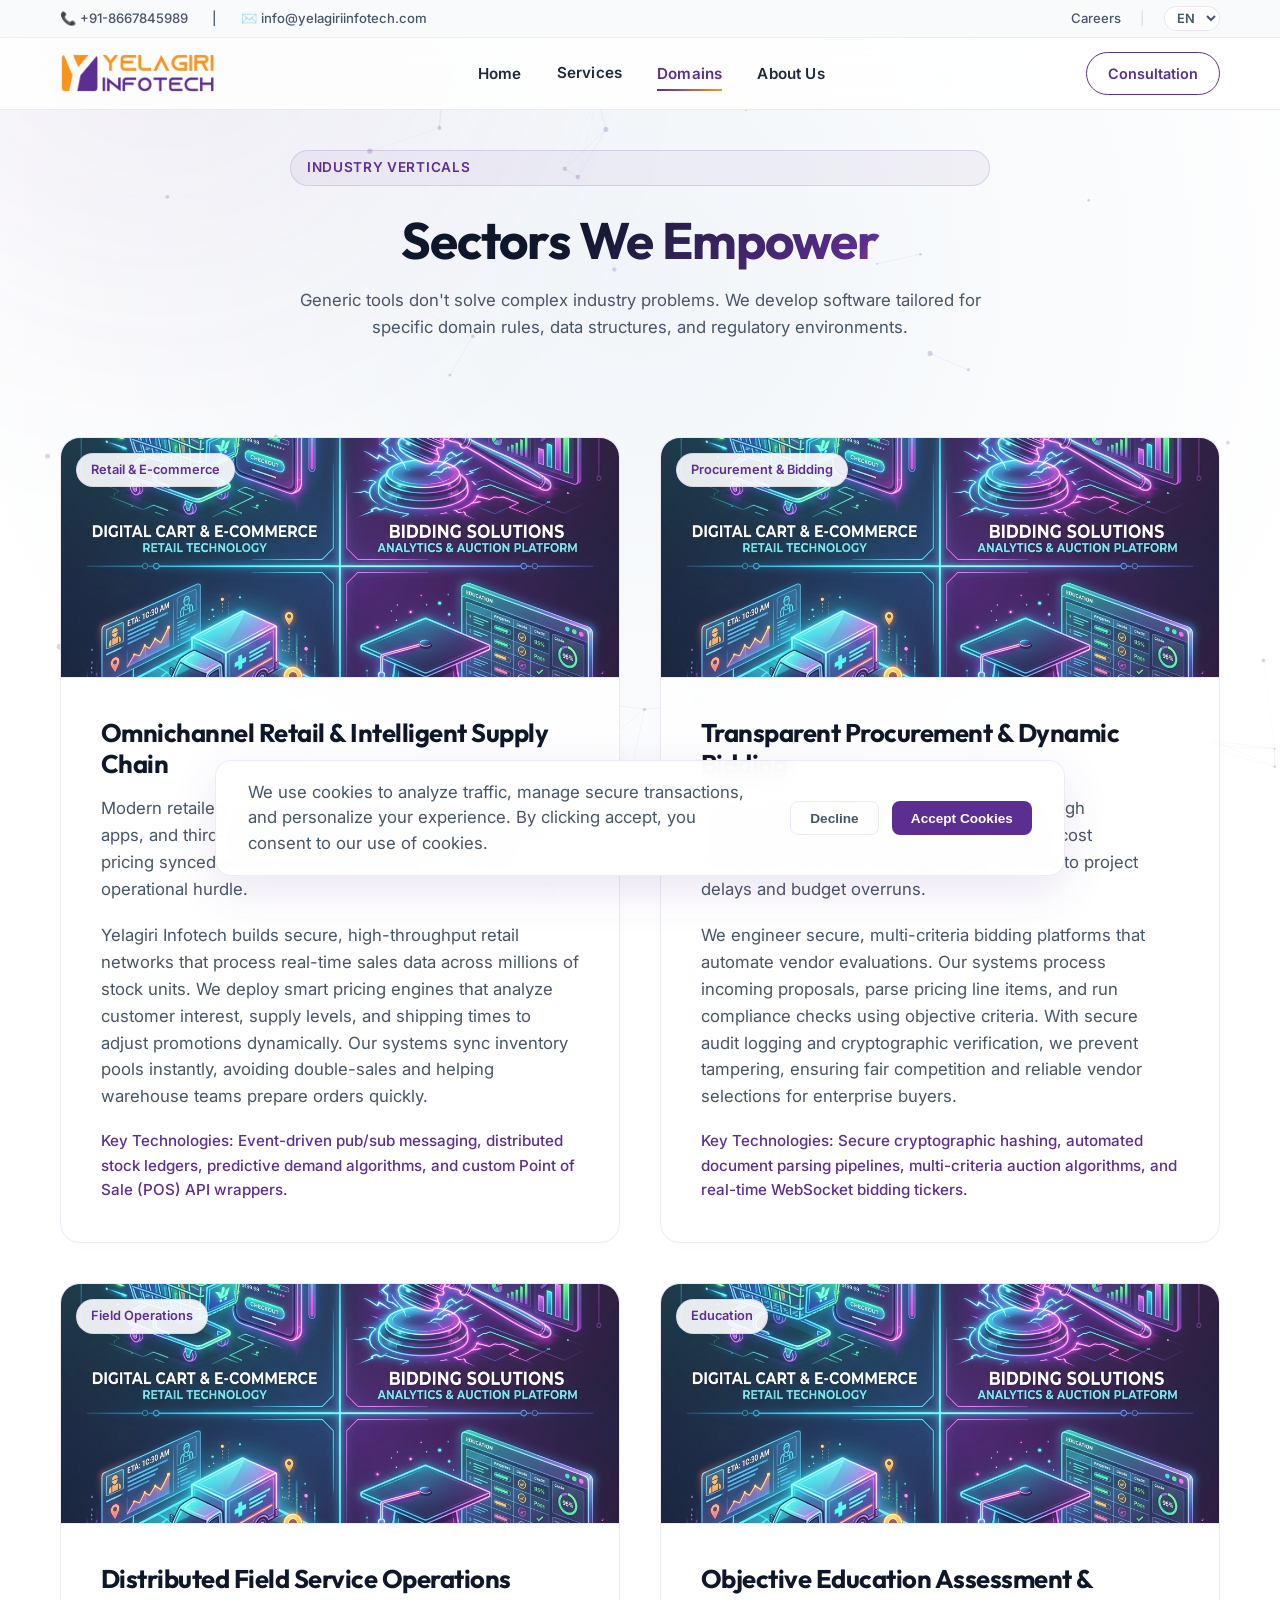
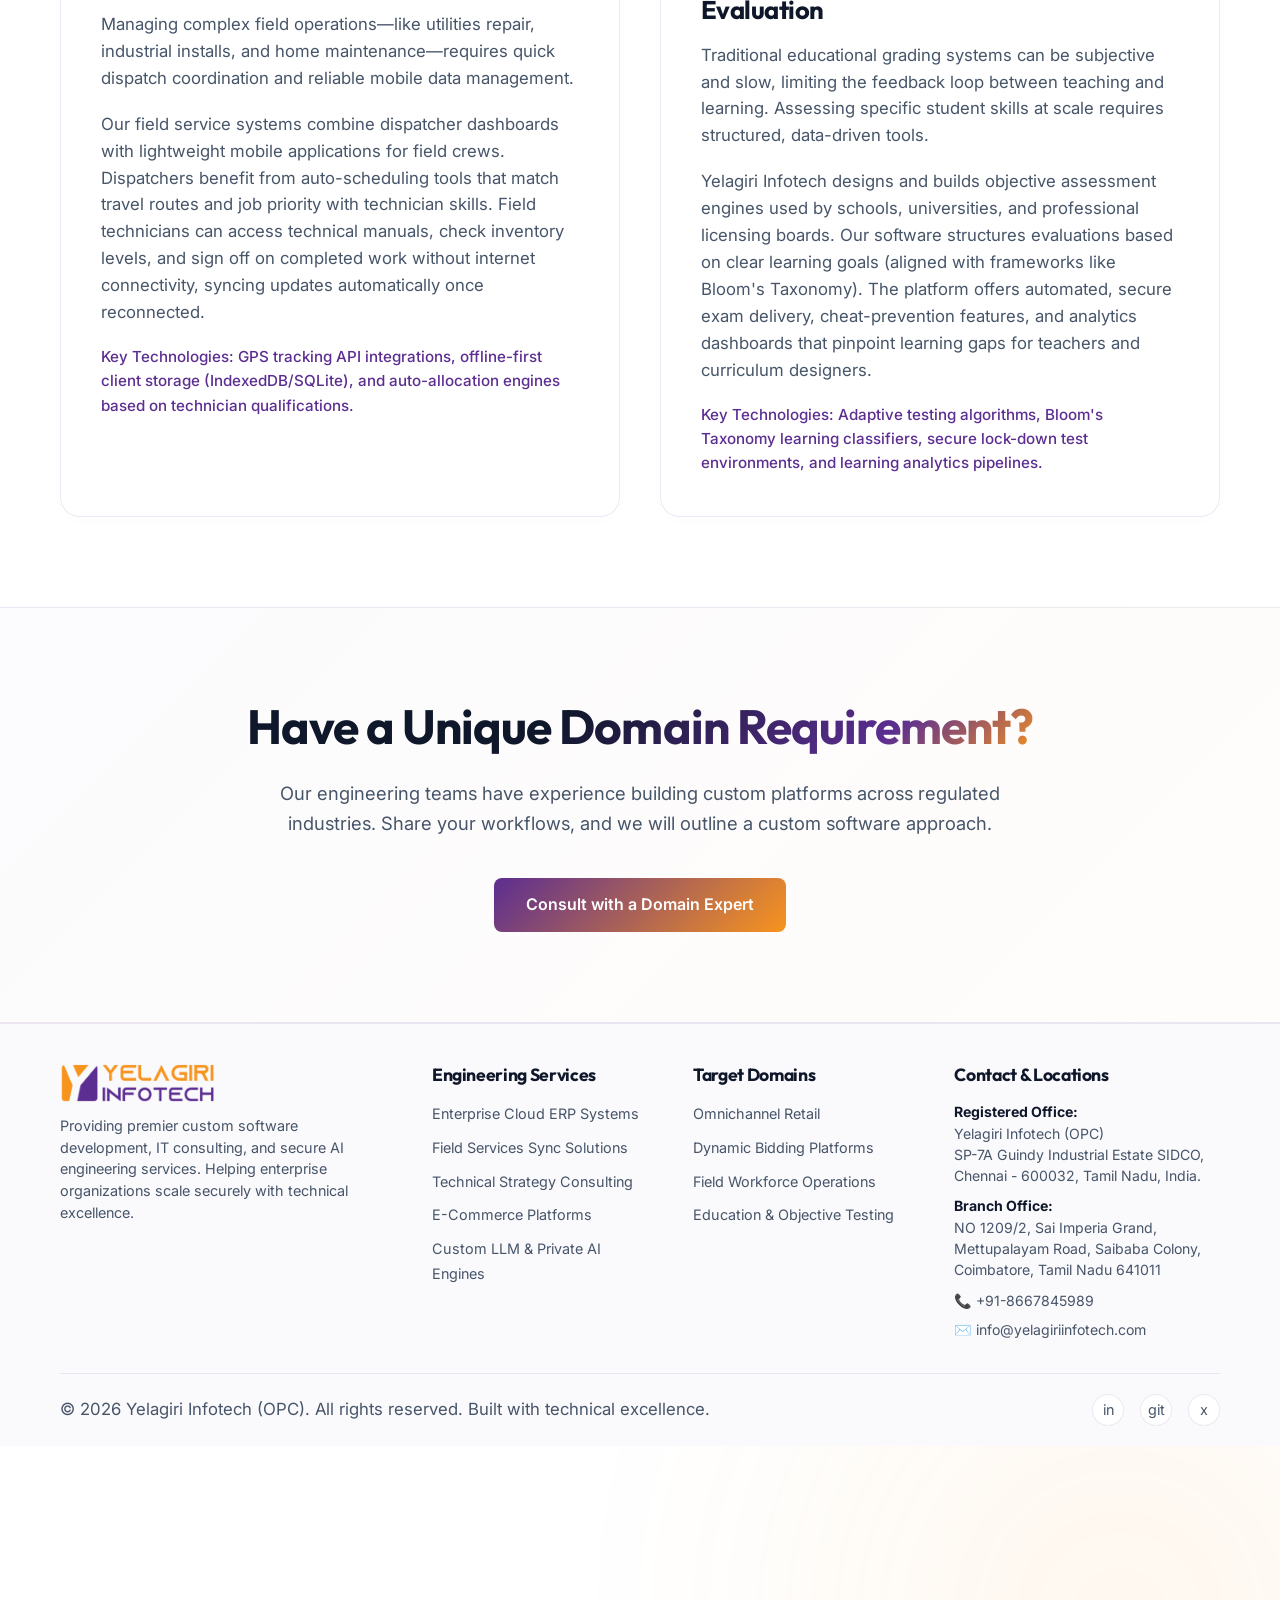
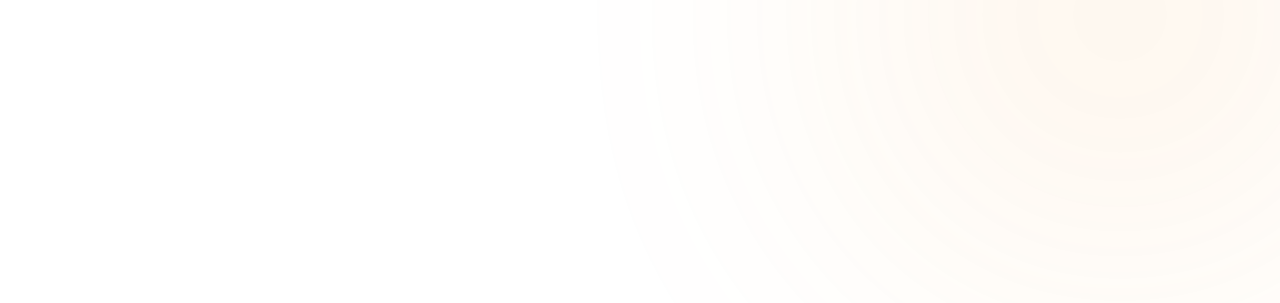
<file: domains.html>
<!DOCTYPE html>
<html lang="en">
<head>
    <meta charset="UTF-8">
    <meta name="viewport" content="width=device-width, initial-scale=1.0">
    <title>Target Domains & Industry Solutions | Yelagiri Infotech</title>
    <meta name="description" content="Yelagiri Infotech designs specialized software solutions across four core domains: Retail Systems, procurement Bidding Platforms, Field Services tracking, and Objective Education Assessment.">
    <meta name="keywords" content="omnichannel retail software, bidding system algorithms, procurement platform engineering, field dispatch systems, education assessment software, objective testing platforms, dynamic pricing software">
    
    <meta property="og:title" content="Target Domains & Industry Solutions | Yelagiri Infotech">
    <meta property="og:description" content="Tailored enterprise software. Discover our deep expertise in Retail logistics, dynamic Bidding systems, Field Services routing, and objective Education Assessment engines.">
    <meta property="og:type" content="website">
    <meta property="og:url" content="https://www.yelagiriinfotech.com/domains.html">
    <meta property="og:image" content="assets/yelagiri-infotech-logo.png">

    <!-- CSS -->
    <link rel="stylesheet" href="style.css">
</head>
<body>

    <!-- Particle canvas background -->
    <canvas id="bg-canvas"></canvas>
    
    <div class="blur-orb orb-primary"></div>
    <div class="blur-orb orb-secondary"></div>

    <!-- Sticky Navigation Header Wrapper -->
    <div class="header-nav-wrapper" id="mainHeaderWrapper">
        <!-- Tier 1: Top Utility Bar -->
        <div class="top-utility-bar" id="topUtilityBar">
            <div class="utility-container">
                <div class="utility-left" id="utilityContacts">
                    <span>📞 +91-8667845989</span>
                    <span class="divider">|</span>
                    <span>✉️ info@yelagiriinfotech.com</span>
                </div>
                <div class="utility-right" id="utilityActions">
                    <a href="about.html#careers" id="utilityCareers" data-i18n="navCareers">Careers</a>
                    <span class="divider">|</span>
                    <div class="lang-selector-wrapper" id="headerLangWrapper">
                        <select class="lang-select" aria-label="Language selector" id="headerLangSelect">
                            <option value="en">EN</option>
                            <option value="fr">FR</option>
                            <option value="es">ES</option>
                        </select>
                    </div>
                </div>
            </div>
        </div>
        <!-- Tier 2: Main Navigation Bar -->
        <div class="main-nav-bar" id="mainNavBar">
            <div class="nav-container">
                <a href="index.html" class="logo" id="headerLogo">
                    <img src="assets/yelagiri-infotech-logo.png" alt="Yelagiri Infotech logo image" class="logo-img" id="headerLogoImg">
                </a>
                <nav class="nav-menu" id="mainNavMenu">
                    <ul class="nav-links" id="navLinksList">
                        <li><a href="index.html" id="navHome" data-i18n="navHome">Home</a></li>
                        <li class="has-dropdown" id="navServicesDropdown">
                            <a href="services.html" id="navServices" data-i18n="navServices">Services <span class="chevron">▼</span></a>
                            <ul class="dropdown-menu" id="servicesDropdownMenu">
                                <li><a href="services.html?tab=tab-erp" data-i18n="optErp">Enterprise ERP Systems</a></li>
                                <li><a href="services.html?tab=tab-field" data-i18n="optField">Field Services Software</a></li>
                                <li><a href="services.html?tab=tab-strategy" data-i18n="optStrategy">Tech Strategy Consulting</a></li>
                                <li><a href="services.html?tab=tab-testing" data-i18n="optTesting">E-Commerce Platforms</a></li>
                                <li><a href="services.html?tab=tab-llm" data-i18n="optLlm">LLM & Generative AI</a></li>
                            </ul>
                        </li>
                        <li><a href="domains.html" id="navDomains" class="active" data-i18n="navDomains">Domains</a></li>
                        <li><a href="about.html" id="navAbout" data-i18n="navAbout">About Us</a></li>
                    </ul>
                </nav>
                <div class="nav-actions" id="navActionsWrapper">
                    <a href="contact.html" class="btn-nav-cta" id="navContact" data-i18n="navContact">Consultation</a>
                    <div class="menu-toggle" id="mobileMenuBtn" aria-label="Toggle navigation menu">
                        <span></span>
                        <span></span>
                        <span></span>
                    </div>
                </div>
            </div>
        </div>
    </div>

    <main>
        <!-- Page Header -->
        <section class="section" style="padding-top: 150px; padding-bottom: 40px;">
            <div class="container">
                <div class="section-header">
                    <div class="badge" id="domainsBadge" data-i18n="domainsHeadBadge">Industry Verticals</div>
                    <h1 class="section-title gradient-text" style="font-size: 3.2rem;" data-i18n="domainsHeadTitle">Sectors We Empower</h1>
                    <p data-i18n="domainsHeadDesc">Generic tools don't solve complex industry problems. We develop software tailored for specific domain rules, data structures, and regulatory environments.</p>
                </div>
            </div>
        </section>

        <!-- Domain Grid Section -->
        <section class="section" style="padding-top: 0;">
            <div class="container">
                <div class="domain-grid" id="domainSectionsGrid">
                    
                    <!-- Domain: Retail -->
                    <div class="domain-card" id="retail">
                        <div class="domain-img-box">
                            <img src="assets/domain_sectors.png" alt="Retail inventory database sync and POS terminal mapping illustration" id="imgDomainRetail">
                            <div class="domain-overlay">Retail & E-commerce</div>
                        </div>
                        <div class="domain-body">
                            <h3 data-i18n="domTitle1">Omnichannel Retail & Intelligent Supply Chain</h3>
                            <p style="margin-bottom: 1.2rem;" data-i18n="domDesc1_1">
                                Modern retailers operate across physical stores, mobile apps, and third-party marketplaces. Keeping inventory and pricing synced across all these channels is a common operational hurdle.
                            </p>
                            <p style="margin-bottom: 1.2rem;" data-i18n="domDesc1_2">
                                Yelagiri Infotech builds secure, high-throughput retail networks that process real-time sales data across millions of stock units. We deploy smart pricing engines that analyze customer interest, supply levels, and shipping times to adjust promotions dynamically. Our systems sync inventory pools instantly, avoiding double-sales and helping warehouse teams prepare orders quickly.
                            </p>
                            <p style="font-weight: 500; color: var(--color-primary); font-size: 0.95rem;" data-i18n="domTech1">
                                Key Technologies: Event-driven pub/sub messaging, distributed stock ledgers, predictive demand algorithms, and custom Point of Sale (POS) API wrappers.
                            </p>
                        </div>
                    </div>

                    <!-- Domain: Bidding -->
                    <div class="domain-card" id="bidding">
                        <div class="domain-img-box">
                            <img src="assets/domain_sectors.png" alt="Bidding analytics bid charts and audit trail log visualization" id="imgDomainBidding">
                            <div class="domain-overlay">Procurement & Bidding</div>
                        </div>
                        <div class="domain-body">
                            <h3 data-i18n="domTitle2">Transparent Procurement & Dynamic Bidding</h3>
                            <p style="margin-bottom: 1.2rem;" data-i18n="domDesc2_1">
                                Large-scale industrial procurement requires high transparency, auditability, and speed. Manual cost estimations and slow bidding portals can lead to project delays and budget overruns.
                            </p>
                            <p style="margin-bottom: 1.2rem;" data-i18n="domDesc2_2">
                                We engineer secure, multi-criteria bidding platforms that automate vendor evaluations. Our systems process incoming proposals, parse pricing line items, and run compliance checks using objective criteria. With secure audit logging and cryptographic verification, we prevent tampering, ensuring fair competition and reliable vendor selections for enterprise buyers.
                            </p>
                            <p style="font-weight: 500; color: var(--color-primary); font-size: 0.95rem;" data-i18n="domTech2">
                                Key Technologies: Secure cryptographic hashing, automated document parsing pipelines, multi-criteria auction algorithms, and real-time WebSocket bidding tickers.
                            </p>
                        </div>
                    </div>

                    <!-- Domain: Field Services -->
                    <div class="domain-card" id="field">
                        <div class="domain-img-box">
                            <img src="assets/domain_sectors.png" alt="Field technician dispatcher GPS routing overlay map illustration" id="imgDomainField">
                            <div class="domain-overlay">Field Operations</div>
                        </div>
                        <div class="domain-body">
                            <h3 data-i18n="domTitle3">Distributed Field Service Operations</h3>
                            <p style="margin-bottom: 1.2rem;" data-i18n="domDesc3_1">
                                Managing complex field operations—like utilities repair, industrial installs, and home maintenance—requires quick dispatch coordination and reliable mobile data management.
                            </p>
                            <p style="margin-bottom: 1.2rem;" data-i18n="domDesc3_2">
                                Our field service systems combine dispatcher dashboards with lightweight mobile applications for field crews. Dispatchers benefit from auto-scheduling tools that match travel routes and job priority with technician skills. Field technicians can access technical manuals, check inventory levels, and sign off on completed work without internet connectivity, syncing updates automatically once reconnected.
                            </p>
                            <p style="font-weight: 500; color: var(--color-primary); font-size: 0.95rem;" data-i18n="domTech3">
                                Key Technologies: GPS tracking API integrations, offline-first client storage (IndexedDB/SQLite), and auto-allocation engines based on technician qualifications.
                            </p>
                        </div>
                    </div>

                    <!-- Domain: Education Assessment -->
                    <div class="domain-card" id="education">
                        <div class="domain-img-box">
                            <img src="assets/domain_sectors.png" alt="Education evaluation scoring grid and performance matrix illustration" id="imgDomainEdu">
                            <div class="domain-overlay">Education</div>
                        </div>
                        <div class="domain-body">
                            <h3 data-i18n="domTitle4">Objective Education Assessment & Evaluation</h3>
                            <p style="margin-bottom: 1.2rem;" data-i18n="domDesc4_1">
                                Traditional educational grading systems can be subjective and slow, limiting the feedback loop between teaching and learning. Assessing specific student skills at scale requires structured, data-driven tools.
                            </p>
                            <p style="margin-bottom: 1.2rem;" data-i18n="domDesc4_2">
                                Yelagiri Infotech designs and builds objective assessment engines used by schools, universities, and professional licensing boards. Our software structures evaluations based on clear learning goals (aligned with frameworks like Bloom's Taxonomy). The platform offers automated, secure exam delivery, cheat-prevention features, and analytics dashboards that pinpoint learning gaps for teachers and curriculum designers.
                            </p>
                            <p style="font-weight: 500; color: var(--color-primary); font-size: 0.95rem;" data-i18n="domTech4">
                                Key Technologies: Adaptive testing algorithms, Bloom's Taxonomy learning classifiers, secure lock-down test environments, and learning analytics pipelines.
                            </p>
                        </div>
                    </div>

                </div>
            </div>
        </section>

        <!-- CTA -->
        <section class="section cta-sec" id="domainsCtaSec">
            <div class="container">
                <div class="cta-box">
                    <h2 class="cta-title gradient-text" data-i18n="domainsCtaTitle">Have a Unique Domain Requirement?</h2>
                    <p class="cta-desc" data-i18n="domainsCtaDesc">
                        Our engineering teams have experience building custom platforms across regulated industries. Share your workflows, and we will outline a custom software approach.
                    </p>
                    <a href="contact.html" class="btn btn-primary" id="domainsCtaBtn" data-i18n="domainsCtaBtn">Consult with a Domain Expert</a>
                </div>
            </div>
        </section>
    </main>

    <!-- Footer -->
    <footer class="footer" id="mainFooter">
        <div class="container">
            <div class="footer-grid">
                <div class="footer-logo-desc">
                    <a href="index.html" class="logo" id="footerLogo">
                        <img src="assets/yelagiri-infotech-logo.png" alt="Yelagiri Infotech logo image" class="logo-img" id="footerLogoImg">
                    </a>
                    <p class="footer-desc" data-i18n="footerDesc">
                        Providing premier custom software development, IT consulting, and secure AI engineering services. Helping enterprise organizations scale securely with technical excellence.
                    </p>
                </div>
                <div>
                    <h3 class="footer-title" data-i18n="footerServicesTitle">Engineering Services</h3>
                    <ul class="footer-links" id="footerServicesLinks">
                        <li><a href="services.html?tab=tab-erp" id="fLinkERP" data-i18n="optErp">Enterprise ERP Systems</a></li>
                        <li><a href="services.html?tab=tab-field" id="fLinkField" data-i18n="optField">Field Services Software</a></li>
                        <li><a href="services.html?tab=tab-strategy" id="fLinkStrategy" data-i18n="optStrategy">Tech Strategy Consulting</a></li>
                        <li><a href="services.html?tab=tab-testing" id="fLinkTesting" data-i18n="optTesting">E-Commerce Platforms</a></li>
                        <li><a href="services.html?tab=tab-llm" id="fLinkLlm" data-i18n="optLlm">LLM & Generative AI</a></li>
                    </ul>
                </div>
                <div>
                    <h3 class="footer-title" data-i18n="footerDomainsTitle">Target Domains</h3>
                    <ul class="footer-links" id="footerDomainsLinks">
                        <li><a href="domains.html#retail" id="fLinkRetail">Omnichannel Retail</a></li>
                        <li><a href="domains.html#bidding" id="fLinkBidding">Dynamic Bidding Platforms</a></li>
                        <li><a href="domains.html#field" id="fLinkFieldSect">Field Workforce Operations</a></li>
                        <li><a href="domains.html#education" id="fLinkEdu">Education & Objective Testing</a></li>
                    </ul>
                </div>
                <div>
                    <h3 class="footer-title">Contact & Locations</h3>
                    <ul class="footer-links" id="footerContactInfo" style="font-size: 0.88rem; line-height: 1.5; color: var(--text-muted); list-style: none;">
                        <li style="margin-bottom: 0.6rem;">
                            <strong style="color: var(--text-dark);" data-i18n="addressRegisteredLabel">Registered Office:</strong><br>
                            Yelagiri Infotech (OPC)<br>
                            SP-7A Guindy Industrial Estate SIDCO, Chennai - 600032, Tamil Nadu, India.
                        </li>
                        <li style="margin-bottom: 0.6rem;">
                            <strong style="color: var(--text-dark);" data-i18n="addressBranchLabel">Branch Office:</strong><br>
                            NO 1209/2, Sai Imperia Grand, Mettupalayam Road, Saibaba Colony, Coimbatore, Tamil Nadu 641011
                        </li>
                        <li style="margin-top: 0.4rem;">📞 +91-8667845989</li>
                        <li>✉️ info@yelagiriinfotech.com</li>
                    </ul>
                </div>
            </div>
            <div class="footer-bottom">
                <p data-i18n="footerCopyright">&copy; 2026 Yelagiri Infotech (OPC). All rights reserved. Built with technical excellence.</p>
                <div class="social-links">
                    <a href="https://linkedin.com" target="_blank" rel="noopener" class="social-link" id="socLinkedin" aria-label="Yelagiri Infotech LinkedIn profile">in</a>
                    <a href="https://github.com" target="_blank" rel="noopener" class="social-link" id="socGithub" aria-label="Yelagiri Infotech GitHub workspace">git</a>
                    <a href="https://twitter.com" target="_blank" rel="noopener" class="social-link" id="socTwitter" aria-label="Yelagiri Infotech Twitter profile">x</a>
                </div>
            </div>
        </div>
    </footer>

    <!-- Cookie Consent Banner -->
    <div class="cookie-banner" id="cookieBanner">
        <div class="cookie-content">
            <p data-i18n="cookieText">We use cookies to optimize system analysis, monitor transaction flows, and personalize your experience. By accepting, you consent to our privacy policies.</p>
        </div>
        <div class="cookie-btns">
            <button class="cookie-btn cookie-btn-decline" id="cookieDeclineBtn" data-i18n="cookieDecline">Decline</button>
            <button class="cookie-btn cookie-btn-accept" id="cookieAcceptBtn" data-i18n="cookieAccept">Accept Consent</button>
        </div>
    </div>

    <!-- Script -->
    <script src="script.js"></script>
</body>
</html>
</file>
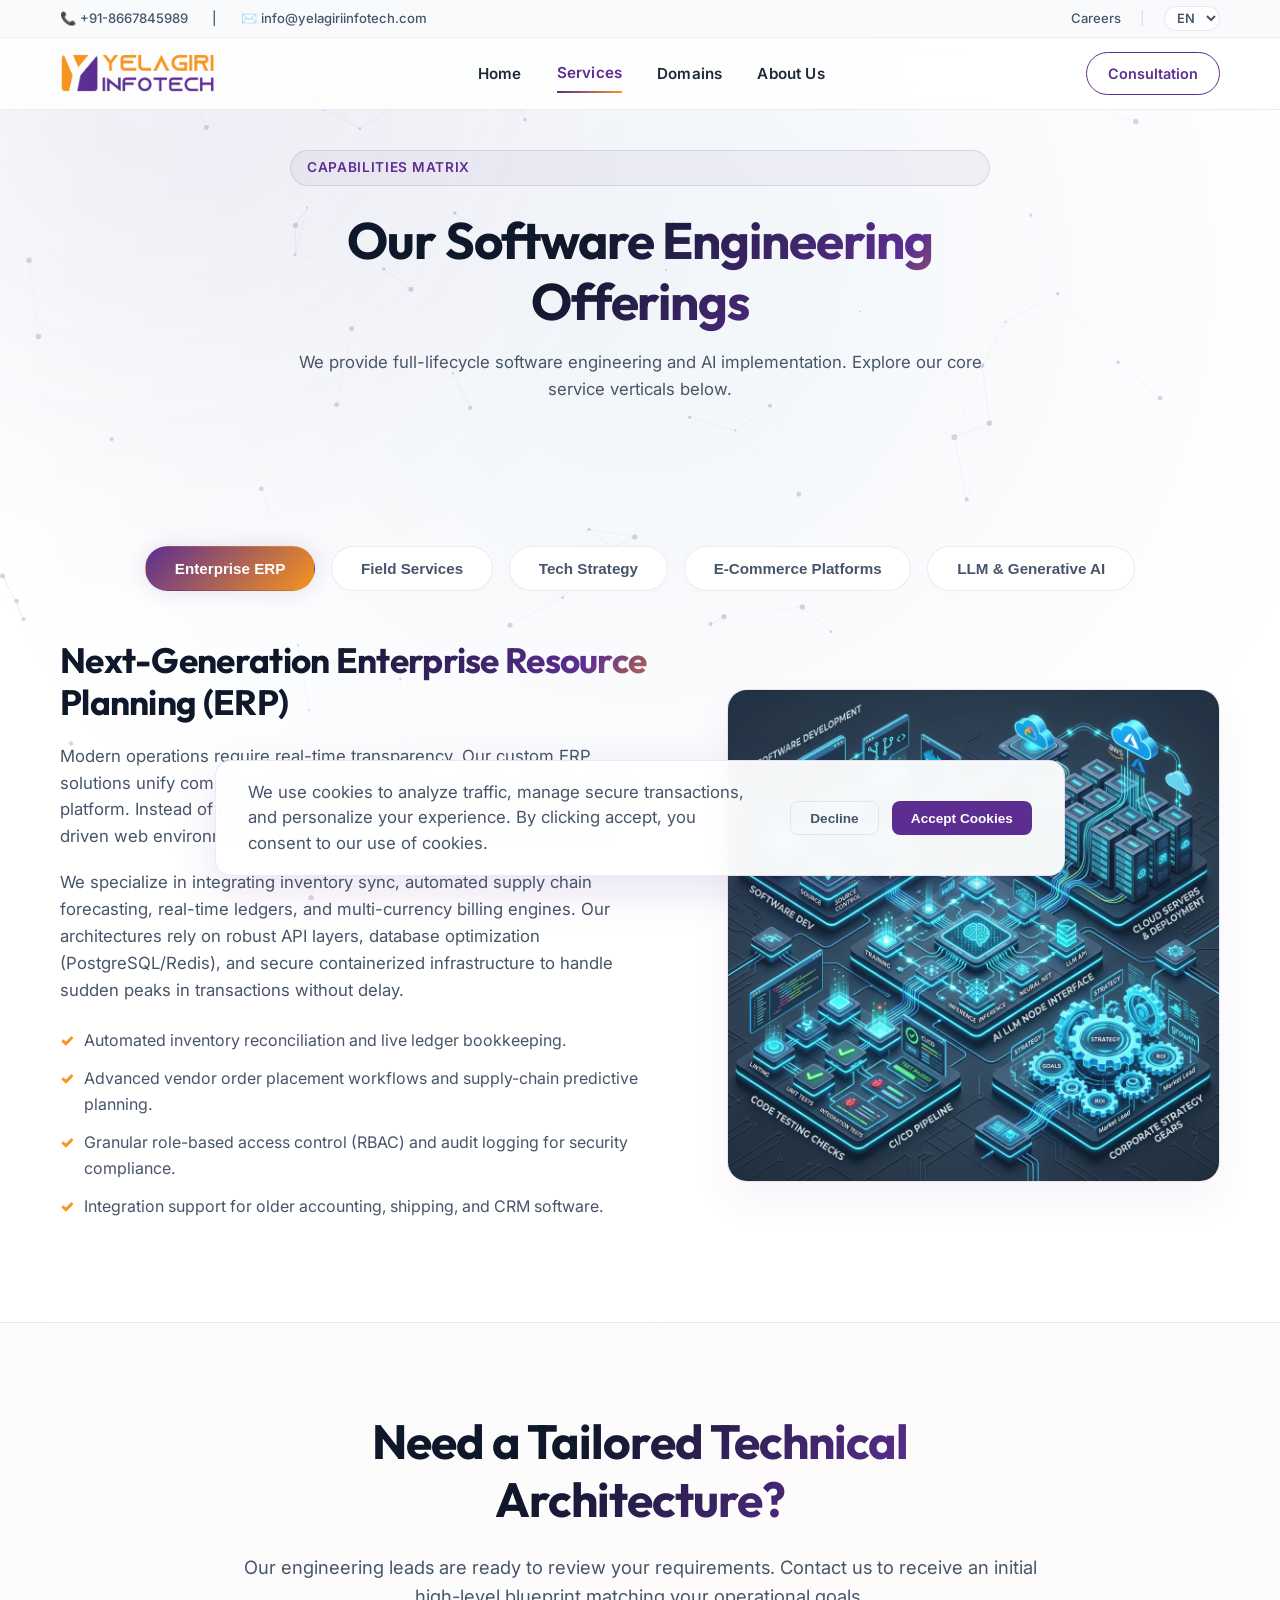
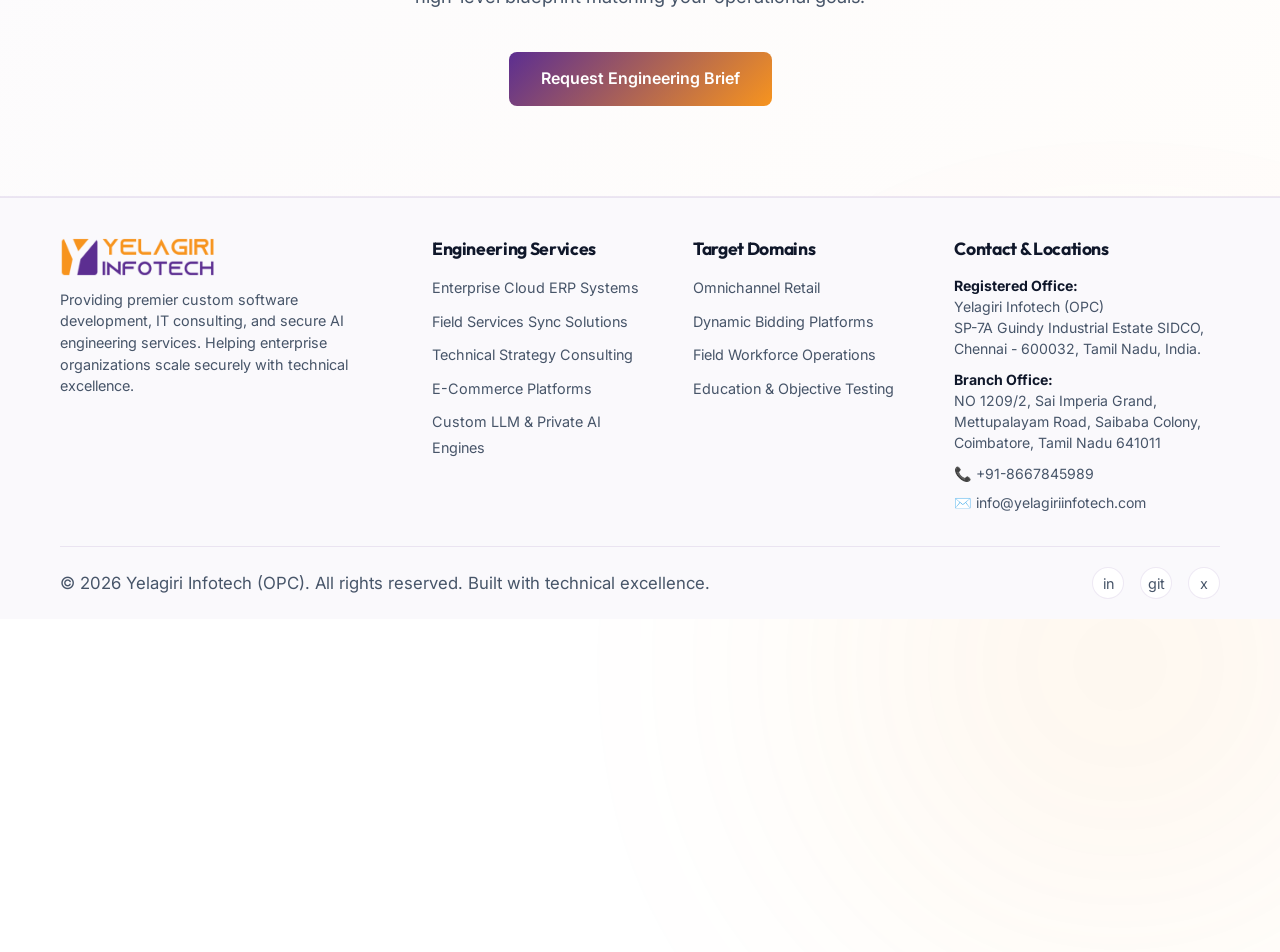
<file: services.html>
<!DOCTYPE html>
<html lang="en">
<head>
    <meta charset="UTF-8">
    <meta name="viewport" content="width=device-width, initial-scale=1.0">
    <title>Enterprise IT Services & AI Engineering | Yelagiri Infotech</title>
    <meta name="description" content="Explore Yelagiri Infotech's core technical capabilities including custom cloud ERP development, Field Services platforms, AI/LLM integration, software testing, and IT strategy consulting.">
    <meta name="keywords" content="cloud ERP development, custom field services software, IT strategy consulting, QA test automation, LLM integration, Pinecone RAG, enterprise software testing, software architecture audit">
    
    <meta property="og:title" content="Enterprise IT Services & AI Engineering | Yelagiri Infotech">
    <meta property="og:description" content="Discover how we design scalable ERP networks, IoT dispatch applications, automated testing setups, and private LLM pipelines.">
    <meta property="og:type" content="website">
    <meta property="og:url" content="https://www.yelagiriinfotech.com/services.html">
    <meta property="og:image" content="assets/yelagiri-infotech-logo.png">

    <!-- CSS -->
    <link rel="stylesheet" href="style.css">
</head>
<body>

    <!-- Particle canvas background -->
    <canvas id="bg-canvas"></canvas>
    
    <div class="blur-orb orb-primary"></div>
    <div class="blur-orb orb-secondary"></div>

    <!-- Sticky Navigation Header Wrapper -->
    <div class="header-nav-wrapper" id="mainHeaderWrapper">
        <!-- Tier 1: Top Utility Bar -->
        <div class="top-utility-bar" id="topUtilityBar">
            <div class="utility-container">
                <div class="utility-left" id="utilityContacts">
                    <span>📞 +91-8667845989</span>
                    <span class="divider">|</span>
                    <span>✉️ info@yelagiriinfotech.com</span>
                </div>
                <div class="utility-right" id="utilityActions">
                    <a href="about.html#careers" id="utilityCareers" data-i18n="navCareers">Careers</a>
                    <span class="divider">|</span>
                    <div class="lang-selector-wrapper" id="headerLangWrapper">
                        <select class="lang-select" aria-label="Language selector" id="headerLangSelect">
                            <option value="en">EN</option>
                            <option value="fr">FR</option>
                            <option value="es">ES</option>
                        </select>
                    </div>
                </div>
            </div>
        </div>
        <!-- Tier 2: Main Navigation Bar -->
        <div class="main-nav-bar" id="mainNavBar">
            <div class="nav-container">
                <a href="index.html" class="logo" id="headerLogo">
                    <img src="assets/yelagiri-infotech-logo.png" alt="Yelagiri Infotech logo image" class="logo-img" id="headerLogoImg">
                </a>
                <nav class="nav-menu" id="mainNavMenu">
                    <ul class="nav-links" id="navLinksList">
                        <li><a href="index.html" id="navHome" data-i18n="navHome">Home</a></li>
                        <li class="has-dropdown" id="navServicesDropdown">
                            <a href="services.html" id="navServices" class="active" data-i18n="navServices">Services <span class="chevron">▼</span></a>
                            <ul class="dropdown-menu" id="servicesDropdownMenu">
                                <li><a href="services.html?tab=tab-erp" data-i18n="optErp">Enterprise ERP Systems</a></li>
                                <li><a href="services.html?tab=tab-field" data-i18n="optField">Field Services Software</a></li>
                                <li><a href="services.html?tab=tab-strategy" data-i18n="optStrategy">Tech Strategy Consulting</a></li>
                                <li><a href="services.html?tab=tab-testing" data-i18n="optTesting">E-Commerce Platforms</a></li>
                                <li><a href="services.html?tab=tab-llm" data-i18n="optLlm">LLM & Generative AI</a></li>
                            </ul>
                        </li>
                        <li><a href="domains.html" id="navDomains" data-i18n="navDomains">Domains</a></li>
                        <li><a href="about.html" id="navAbout" data-i18n="navAbout">About Us</a></li>
                    </ul>
                </nav>
                <div class="nav-actions" id="navActionsWrapper">
                    <a href="contact.html" class="btn-nav-cta" id="navContact" data-i18n="navContact">Consultation</a>
                    <div class="menu-toggle" id="mobileMenuBtn" aria-label="Toggle navigation menu">
                        <span></span>
                        <span></span>
                        <span></span>
                    </div>
                </div>
            </div>
        </div>
    </div>

    <main>
        <!-- Page Header -->
        <section class="section" style="padding-top: 150px; padding-bottom: 40px;">
            <div class="container">
                <div class="section-header">
                    <div class="badge" id="servicesBadge" data-i18n="servicesHeadBadge">Capabilities Matrix</div>
                    <h1 class="section-title gradient-text" style="font-size: 3.2rem;" data-i18n="servicesHeadTitle">Our Software Engineering Offerings</h1>
                    <p data-i18n="servicesHeadDesc">We provide full-lifecycle software engineering and AI implementation. Explore our core service verticals below.</p>
                </div>
            </div>
        </section>

        <!-- Services Interactive Tabs Section -->
        <section class="section" style="padding-top: 0;">
            <div class="container">
                <div class="services-tabs-container">
                    
                    <!-- Tab Navigation Buttons -->
                    <ul class="tabs-nav" id="servicesTabsNav">
                        <li><button class="tab-btn active" data-tab="tab-erp" id="btnTabErp" data-i18n="tabErpBtn">Enterprise ERP</button></li>
                        <li><button class="tab-btn" data-tab="tab-field" id="btnTabField" data-i18n="tabFieldBtn">Field Services</button></li>
                        <li><button class="tab-btn" data-tab="tab-strategy" id="btnTabStrategy" data-i18n="tabStrategyBtn">Tech Strategy</button></li>
                        <li><button class="tab-btn" data-tab="tab-testing" id="btnTabTesting" data-i18n="tabTestingBtn">E-Commerce Platforms</button></li>
                        <li><button class="tab-btn" data-tab="tab-llm" id="btnTabLlm" data-i18n="tabLlmBtn">LLM & Generative AI</button></li>
                    </ul>

                    <!-- Tab Contents -->
                    <div class="tab-contents-wrapper" id="tabsContents">
                        
                        <!-- TAB: ERP -->
                        <div class="tab-content active" id="tab-erp">
                            <div class="tab-content-text">
                                <h2 class="gradient-text" style="font-size: 2.2rem; margin-bottom: 1.2rem;" data-i18n="erpTitle">Next-Generation Enterprise Resource Planning (ERP)</h2>
                                <p style="margin-bottom: 1.2rem;" data-i18n="erpDesc1">
                                    Modern operations require real-time transparency. Our custom ERP solutions unify complex operational threads into a single, cohesive digital platform. Instead of heavy, rigid legacy setups, we engineer flexible, event-driven web environments custom-built for your specific business rules.
                                </p>
                                <p style="margin-bottom: 1.2rem;" data-i18n="erpDesc2">
                                    We specialize in integrating inventory sync, automated supply chain forecasting, real-time ledgers, and multi-currency billing engines. Our architectures rely on robust API layers, database optimization (PostgreSQL/Redis), and secure containerized infrastructure to handle sudden peaks in transactions without delay.
                                </p>
                                <ul class="service-bullets" id="listErpCapabilities">
                                    <li data-i18n="erpBullet1">Automated inventory reconciliation and live ledger bookkeeping.</li>
                                    <li data-i18n="erpBullet2">Advanced vendor order placement workflows and supply-chain predictive planning.</li>
                                    <li data-i18n="erpBullet3">Granular role-based access control (RBAC) and audit logging for security compliance.</li>
                                    <li data-i18n="erpBullet4">Integration support for older accounting, shipping, and CRM software.</li>
                                </ul>
                            </div>
                            <div class="tab-content-visual">
                                <div class="image-container" style="max-width: 100%;">
                                    <img src="assets/services_concepts.png" alt="Cloud ERP database schema and system diagram mockup" id="imgTabErp">
                                </div>
                            </div>
                        </div>

                        <!-- TAB: FIELD SERVICES -->
                        <div class="tab-content" id="tab-field">
                            <div class="tab-content-text">
                                <h2 class="gradient-text" style="font-size: 2.2rem; margin-bottom: 1.2rem;" data-i18n="fieldTitle">Intelligent Field Services Platforms</h2>
                                <p style="margin-bottom: 1.2rem;" data-i18n="fieldDesc1">
                                    Managing field workers requires instant coordination and smart data synchronization. Yelagiri Infotech designs and builds comprehensive field service platforms that keep dispatchers and field engineers in constant alignment.
                                </p>
                                <p style="margin-bottom: 1.2rem;" data-i18n="fieldDesc2">
                                    At the heart of our field platforms is a custom routing engine that analyzes traffic patterns, technician skill sets, and job locations to optimize travel schedules. Our mobile client apps are built with offline-first synchronization capabilities, allowing field technicians to view repair manuals, capture customer signatures, and log inventory use even in low-signal areas, syncing immediately when back online.
                                </p>
                                <ul class="service-bullets" id="listFieldCapabilities">
                                    <li data-i18n="fieldBullet1">Algorithmic route optimization and live GPS location sharing.</li>
                                    <li data-i18n="fieldBullet2">Mobile client applications featuring offline SQLite databases.</li>
                                    <li data-i18n="fieldBullet3">Interactive dispatcher console with drag-and-drop scheduling calendars.</li>
                                    <li data-i18n="fieldBullet4">Automated client notification workflows via SMS and email.</li>
                                </ul>
                            </div>
                            <div class="tab-content-visual">
                                <div class="image-container" style="max-width: 100%;">
                                    <img src="assets/services_concepts.png" alt="Field services dashboard and technician routing mockup" id="imgTabField">
                                </div>
                            </div>
                        </div>

                        <!-- TAB: TECH STRATEGY -->
                        <div class="tab-content" id="tab-strategy">
                            <div class="tab-content-text">
                                <h2 class="gradient-text" style="font-size: 2.2rem; margin-bottom: 1.2rem;" data-i18n="stratTitle">Technical Strategy & Architecture Consulting</h2>
                                <p style="margin-bottom: 1.2rem;" data-i18n="stratDesc1">
                                    Poor architectural planning can quickly limit enterprise growth. Our technology strategy consultants perform deep system reviews to identify performance bottlenecks, single points of failure, and security risks in your software stack.
                                </p>
                                <p style="margin-bottom: 1.2rem;" data-i18n="stratDesc2">
                                    We assist executive teams in mapping out secure cloud migrations, refactoring monolithic code into highly scalable microservices, and assessing AI readiness. We provide practical, step-by-step development paths that ensure your software infrastructure scales cost-effectively alongside your growing user base.
                                </p>
                                <ul class="service-bullets" id="listStrategyCapabilities">
                                    <li data-i18n="stratBullet1">Monolith-to-microservice migration plans and serverless designs.</li>
                                    <li data-i18n="stratBullet2">Multi-cloud cost optimization plans (AWS, GCP, Azure).</li>
                                    <li data-i18n="stratBullet3">Disaster recovery planning, database backup policies, and system failover strategies.</li>
                                    <li data-i18n="stratBullet4">Corporate AI readiness workshops and technical vendor evaluation.</li>
                                </ul>
                            </div>
                            <div class="tab-content-visual">
                                <div class="image-container" style="max-width: 100%;">
                                    <img src="assets/services_concepts.png" alt="Strategic tech consulting software roadmap blueprint mockup" id="imgTabStrategy">
                                </div>
                            </div>
                        </div>

                        <!-- TAB: E-COMMERCE -->
                        <div class="tab-content" id="tab-testing">
                            <div class="tab-content-text">
                                <h2 class="gradient-text" style="font-size: 2.2rem; margin-bottom: 1.2rem;" data-i18n="testTitle">Scalable E-Commerce & Retail Engine Platforms</h2>
                                <p style="margin-bottom: 1.2rem;" data-i18n="testDesc1">
                                    We engineer customized, high-performance E-Commerce engines built to sustain massive seasonal traffic spikes and facilitate frictionless buying journeys. Our systems decouple frontend interfaces from backend processes for increased security and agility.
                                </p>
                                <p style="margin-bottom: 1.2rem;" data-i18n="testDesc2">
                                    From multi-vendor shopping portals to custom merchant integrations, we embed secure checkout processing, automated taxation algorithms, real-time inventory pooling, and predictive recommendations to increase conversion metrics.
                                </p>
                                <ul class="service-bullets" id="listTestingCapabilities">
                                    <li data-i18n="testBullet1">Custom shopping cart checkout and secure multi-currency payments.</li>
                                    <li data-i18n="testBullet2">Headless commerce architecture with GraphQL APIs.</li>
                                    <li data-i18n="testBullet3">Real-time multi-warehouse inventory reconciliation.</li>
                                    <li data-i18n="testBullet4">AI-powered product recommendations and user cart tracking.</li>
                                </ul>
                            </div>
                            <div class="tab-content-visual">
                                <div class="image-container" style="max-width: 100%;">
                                    <img src="assets/services_concepts.png" alt="Automated E-Commerce checkout pipeline flow mockups" id="imgTabTesting">
                                </div>
                            </div>
                        </div>

                        <!-- TAB: LLM INTEGRATION -->
                        <div class="tab-content" id="tab-llm">
                            <div class="tab-content-text">
                                <h2 class="gradient-text" style="font-size: 2.2rem; margin-bottom: 1.2rem;" data-i18n="llmTitle">Private LLM Deployment & AI Agent Engineering</h2>
                                <p style="margin-bottom: 1.2rem;" data-i18n="llmDesc1">
                                    Moving past generic chat interfaces, we build custom Large Language Model (LLM) workflows that connect directly with your company's data. We design secure Retrieval-Augmented Generation (RAG) structures, enabling employees and customers to query complex knowledge bases with near-zero hallucinations.
                                </p>
                                <p style="margin-bottom: 1.2rem;" data-i18n="llmDesc2">
                                    By using vector databases (like Pinecone, Milvus, or PGVector) and open-source models (Llama-3, Mistral, Qwen) hosted locally or in private clouds, we ensure your operational data never leaves your secure boundary. We also design autonomous AI agents that can handle multi-step back-office processing tasks.
                                </p>
                                <ul class="service-bullets" id="listLlmCapabilities">
                                    <li data-i18n="llmBullet1">Bespoke RAG engines utilizing high-performance vector search databases.</li>
                                    <li data-i18n="llmBullet2">Fine-tuning models on proprietary document repositories and custom terminology.</li>
                                    <li data-i18n="llmBullet3">Autonomous agent design for database queries and email ticketing workflows.</li>
                                    <li data-i18n="llmBullet4">System integrations using orchestration tools like LangChain and LlamaIndex.</li>
                                </ul>
                            </div>
                            <div class="tab-content-visual">
                                <div class="image-container" style="max-width: 100%;">
                                    <img src="assets/services_concepts.png" alt="Large language model integration and vector search pipeline diagram" id="imgTabLlm">
                                </div>
                            </div>
                        </div>

                    </div>
                </div>
            </div>
        </section>

        <!-- Dynamic CTA -->
        <section class="section cta-sec" id="servicesCtaSec">
            <div class="container">
                <div class="cta-box">
                    <h2 class="cta-title gradient-text" data-i18n="servicesCtaTitle">Need a Tailored Technical Architecture?</h2>
                    <p class="cta-desc" data-i18n="servicesCtaDesc">
                        Our engineering leads are ready to review your requirements. Contact us to receive an initial high-level blueprint matching your operational goals.
                    </p>
                    <a href="contact.html" class="btn btn-primary" id="servicesCtaBtn" data-i18n="servicesCtaBtn">Request Engineering Brief</a>
                </div>
            </div>
        </section>
    </main>

    <!-- Footer -->
    <footer class="footer" id="mainFooter">
        <div class="container">
            <div class="footer-grid">
                <div class="footer-logo-desc">
                    <a href="index.html" class="logo" id="footerLogo">
                        <img src="assets/yelagiri-infotech-logo.png" alt="Yelagiri Infotech logo image" class="logo-img" id="footerLogoImg">
                    </a>
                    <p class="footer-desc" data-i18n="footerDesc">
                        Providing premier custom software development, IT consulting, and secure AI engineering services. Helping enterprise organizations scale securely with technical excellence.
                    </p>
                </div>
                <div>
                    <h3 class="footer-title" data-i18n="footerServicesTitle">Engineering Services</h3>
                    <ul class="footer-links" id="footerServicesLinks">
                        <li><a href="services.html?tab=tab-erp" id="fLinkERP" data-i18n="optErp">Enterprise ERP Systems</a></li>
                        <li><a href="services.html?tab=tab-field" id="fLinkField" data-i18n="optField">Field Services Software</a></li>
                        <li><a href="services.html?tab=tab-strategy" id="fLinkStrategy" data-i18n="optStrategy">Tech Strategy Consulting</a></li>
                        <li><a href="services.html?tab=tab-testing" id="fLinkTesting" data-i18n="optTesting">E-Commerce Platforms</a></li>
                        <li><a href="services.html?tab=tab-llm" id="fLinkLlm" data-i18n="optLlm">LLM & Generative AI</a></li>
                    </ul>
                </div>
                <div>
                    <h3 class="footer-title" data-i18n="footerDomainsTitle">Target Domains</h3>
                    <ul class="footer-links" id="footerDomainsLinks">
                        <li><a href="domains.html#retail" id="fLinkRetail">Omnichannel Retail</a></li>
                        <li><a href="domains.html#bidding" id="fLinkBidding">Dynamic Bidding Platforms</a></li>
                        <li><a href="domains.html#field" id="fLinkFieldSect">Field Workforce Operations</a></li>
                        <li><a href="domains.html#education" id="fLinkEdu">Education & Objective Testing</a></li>
                    </ul>
                </div>
                <div>
                    <h3 class="footer-title">Contact & Locations</h3>
                    <ul class="footer-links" id="footerContactInfo" style="font-size: 0.88rem; line-height: 1.5; color: var(--text-muted); list-style: none;">
                        <li style="margin-bottom: 0.6rem;">
                            <strong style="color: var(--text-dark);" data-i18n="addressRegisteredLabel">Registered Office:</strong><br>
                            Yelagiri Infotech (OPC)<br>
                            SP-7A Guindy Industrial Estate SIDCO, Chennai - 600032, Tamil Nadu, India.
                        </li>
                        <li style="margin-bottom: 0.6rem;">
                            <strong style="color: var(--text-dark);" data-i18n="addressBranchLabel">Branch Office:</strong><br>
                            NO 1209/2, Sai Imperia Grand, Mettupalayam Road, Saibaba Colony, Coimbatore, Tamil Nadu 641011
                        </li>
                        <li style="margin-top: 0.4rem;">📞 +91-8667845989</li>
                        <li>✉️ info@yelagiriinfotech.com</li>
                    </ul>
                </div>
            </div>
            <div class="footer-bottom">
                <p data-i18n="footerCopyright">&copy; 2026 Yelagiri Infotech (OPC). All rights reserved. Built with technical excellence.</p>
                <div class="social-links">
                    <a href="https://linkedin.com" target="_blank" rel="noopener" class="social-link" id="socLinkedin" aria-label="Yelagiri Infotech LinkedIn profile">in</a>
                    <a href="https://github.com" target="_blank" rel="noopener" class="social-link" id="socGithub" aria-label="Yelagiri Infotech GitHub workspace">git</a>
                    <a href="https://twitter.com" target="_blank" rel="noopener" class="social-link" id="socTwitter" aria-label="Yelagiri Infotech Twitter profile">x</a>
                </div>
            </div>
        </div>
    </footer>

    <!-- Cookie Consent Banner -->
    <div class="cookie-banner" id="cookieBanner">
        <div class="cookie-content">
            <p data-i18n="cookieText">We use cookies to optimize system analysis, monitor transaction flows, and personalize your experience. By accepting, you consent to our privacy policies.</p>
        </div>
        <div class="cookie-btns">
            <button class="cookie-btn cookie-btn-decline" id="cookieDeclineBtn" data-i18n="cookieDecline">Decline</button>
            <button class="cookie-btn cookie-btn-accept" id="cookieAcceptBtn" data-i18n="cookieAccept">Accept Consent</button>
        </div>
    </div>

    <!-- Script -->
    <script src="script.js"></script>
</body>
</html>
</file>
<file: style.css>
@import url('https://fonts.googleapis.com/css2?family=Inter:wght@300;400;500;600&family=Outfit:wght@400;500;600;700;800&display=swap');

/* --- Theme Variables (Light Mode Redesign) --- */
:root {
    --bg-main: #ffffff;
    --bg-section-alt: #f8fafc;
    --bg-card: rgba(255, 255, 255, 0.75);
    --bg-card-hover: rgba(255, 255, 255, 0.95);
    --border-card: rgba(92, 46, 145, 0.1);
    --border-card-active: rgba(247, 148, 30, 0.4);
    
    --color-primary: #5c2e91;       /* Corporate Purple */
    --color-secondary: #f7941e;     /* Corporate Orange */
    --color-accent: #5c2e91;
    --color-success: #10B981;
    
    --text-main: #1e293b;           /* Slate Dark */
    --text-muted: #475569;          /* Slate Medium */
    --text-dark: #0f172a;
    
    --font-heading: 'Outfit', sans-serif;
    --font-body: 'Inter', sans-serif;
    
    --glow-primary: 0 0 20px rgba(92, 46, 145, 0.15);
    --glow-secondary: 0 0 20px rgba(247, 148, 30, 0.15);
    
    --transition-fast: 0.2s ease;
    --transition-medium: 0.4s cubic-bezier(0.16, 1, 0.3, 1);
}

/* --- Base Resets --- */
* {
    margin: 0;
    padding: 0;
    box-sizing: border-box;
}

html {
    scroll-behavior: smooth;
    font-size: 16px;
    background-color: var(--bg-main);
    color: var(--text-main);
    font-family: var(--font-body);
}

body {
    min-height: 100vh;
    overflow-x: hidden;
    position: relative;
    line-height: 1.6;
}

/* --- Layout Background and AI Particles Canvas --- */
#bg-canvas {
    position: fixed;
    top: 0;
    left: 0;
    width: 100%;
    height: 100%;
    z-index: -2;
    pointer-events: none;
    background: radial-gradient(circle at 50% 30%, #f1f5f9 0%, var(--bg-main) 80%);
}

.blur-orb {
    position: absolute;
    width: 45vw;
    height: 45vw;
    border-radius: 50%;
    z-index: -1;
    filter: blur(140px);
    pointer-events: none;
    opacity: 0.08;
}

.orb-primary {
    top: -10%;
    left: -10%;
    background: var(--color-primary);
    animation: orb-drift 25s infinite alternate ease-in-out;
}

.orb-secondary {
    bottom: -15%;
    right: -10%;
    background: var(--color-secondary);
    animation: orb-drift 30s infinite alternate-reverse ease-in-out;
}

@keyframes orb-drift {
    0% { transform: translate(0, 0) scale(1); }
    100% { transform: translate(8%, 5%) scale(1.15); }
}

/* --- Scrollbar Customization --- */
::-webkit-scrollbar {
    width: 8px;
}
::-webkit-scrollbar-track {
    background: var(--bg-main);
}
::-webkit-scrollbar-thumb {
    background: #e2e8f0;
    border-radius: 4px;
}
::-webkit-scrollbar-thumb:hover {
    background: var(--color-primary);
}

/* --- Typography Helpers --- */
h1, h2, h3, h4, h5, h6 {
    font-family: var(--font-heading);
    font-weight: 700;
    letter-spacing: -0.02em;
    line-height: 1.2;
    color: var(--text-dark);
}

.gradient-text {
    background: linear-gradient(135deg, var(--text-dark) 40%, var(--color-primary) 80%, var(--color-secondary) 100%);
    -webkit-background-clip: text;
    -webkit-text-fill-color: transparent;
}

.gradient-accent-text {
    background: linear-gradient(135deg, var(--color-primary) 0%, var(--color-secondary) 100%);
    -webkit-background-clip: text;
    -webkit-text-fill-color: transparent;
}

p {
    font-size: 1.05rem;
    color: var(--text-muted);
    font-weight: 400;
}

/* --- Premium HubSpot-Inspired Multi-Tier Header --- */
.header-nav-wrapper {
    position: fixed;
    top: 0;
    left: 0;
    width: 100%;
    z-index: 1000;
    display: flex;
    flex-direction: column;
    transition: var(--transition-medium);
}

/* Tier 1: Top Utility Bar */
.top-utility-bar {
    background: #f8fafc;
    border-bottom: 1px solid rgba(92, 46, 145, 0.06);
    font-size: 0.82rem;
    padding: 6px 0;
    transition: transform 0.3s ease, height 0.3s ease, padding 0.3s ease, opacity 0.3s ease;
    width: 100%;
    opacity: 1;
}

.utility-container {
    display: flex;
    justify-content: space-between;
    align-items: center;
    max-width: 1200px;
    margin: 0 auto;
    padding: 0 20px;
}

.utility-left {
    display: flex;
    gap: 1.5rem;
    color: var(--text-muted);
    font-weight: 500;
}

.utility-left a {
    color: var(--text-muted);
    text-decoration: none;
    transition: var(--transition-fast);
}

.utility-left a:hover {
    color: var(--color-primary);
}

.utility-right {
    display: flex;
    gap: 1.2rem;
    align-items: center;
    color: var(--text-muted);
    font-weight: 500;
}

.utility-right a {
    color: var(--text-muted);
    text-decoration: none;
    transition: var(--transition-fast);
}

.utility-right a:hover {
    color: var(--color-primary);
}

.utility-right .divider {
    color: rgba(92, 46, 145, 0.15);
}

/* Language Selector */
.lang-selector-wrapper {
    display: flex;
    align-items: center;
}

.lang-select {
    background: #ffffff;
    border: 1px solid rgba(92, 46, 145, 0.12);
    border-radius: 20px;
    padding: 3px 8px;
    color: var(--text-muted);
    font-family: var(--font-body);
    font-size: 0.8rem;
    font-weight: 600;
    cursor: pointer;
    outline: none;
    transition: var(--transition-fast);
}

.lang-select:hover {
    border-color: var(--color-primary);
    color: var(--color-primary);
}

/* Tier 2: Main Navigation Bar */
.main-nav-bar {
    background: rgba(255, 255, 255, 0.85);
    backdrop-filter: blur(12px);
    -webkit-backdrop-filter: blur(12px);
    border-bottom: 1px solid var(--border-card);
    padding: 14px 0;
    transition: var(--transition-medium);
    width: 100%;
}

.nav-container {
    display: flex;
    justify-content: space-between;
    align-items: center;
    max-width: 1200px;
    margin: 0 auto;
    padding: 0 20px;
}

.logo {
    display: flex;
    align-items: center;
    text-decoration: none;
}

.logo-img {
    height: 38px;
    width: auto;
    object-fit: contain;
    transition: var(--transition-fast);
}

.logo:hover .logo-img {
    transform: scale(1.02);
}

/* Nav Menu and Dropdown links */
.nav-menu {
    display: flex;
    align-items: center;
}

.nav-links {
    display: flex;
    list-style: none;
    gap: 2.2rem;
    align-items: center;
}

.nav-links a {
    text-decoration: none;
    color: var(--text-main);
    font-size: 0.95rem;
    font-weight: 600;
    letter-spacing: 0.01em;
    transition: var(--transition-fast);
    position: relative;
    padding: 8px 0;
}

.nav-links > li > a::after {
    content: '';
    position: absolute;
    bottom: 0;
    left: 0;
    width: 0;
    height: 2px;
    background: linear-gradient(90deg, var(--color-primary), var(--color-secondary));
    transition: var(--transition-medium);
}

.nav-links > li > a:hover {
    color: var(--color-primary);
}

.nav-links > li > a:hover::after,
.nav-links > li > a.active::after {
    width: 100%;
}

.nav-links > li > a.active {
    color: var(--color-primary);
}

/* Dropdown Menu CSS */
.has-dropdown {
    position: relative;
}

.has-dropdown > a {
    display: flex;
    align-items: center;
    gap: 6px;
}

.chevron {
    font-size: 0.65rem;
    transition: transform 0.3s ease;
    display: inline-block;
    color: var(--text-muted);
}

.has-dropdown:hover .chevron {
    transform: rotate(180deg);
    color: var(--color-primary);
}

.dropdown-menu {
    position: absolute;
    top: 100%;
    left: 50%;
    transform: translateX(-50%) translateY(15px);
    background: #ffffff;
    border: 1px solid var(--border-card);
    border-radius: 12px;
    box-shadow: 0 12px 35px rgba(92, 46, 145, 0.08);
    padding: 0.8rem 0;
    list-style: none;
    width: 260px;
    opacity: 0;
    pointer-events: none;
    transition: opacity 0.3s ease, transform 0.3s ease;
    z-index: 1010;
}

.has-dropdown:hover .dropdown-menu {
    opacity: 1;
    pointer-events: auto;
    transform: translateX(-50%) translateY(6px);
}

.dropdown-menu li {
    width: 100%;
}

.dropdown-menu a {
    display: block;
    padding: 0.6rem 1.4rem;
    color: var(--text-main);
    font-size: 0.9rem;
    font-weight: 500;
    text-decoration: none;
    transition: var(--transition-fast);
}

.dropdown-menu a:hover {
    background: #fbfbfe;
    color: var(--color-primary);
    padding-left: 1.7rem;
}

.dropdown-menu a::after {
    display: none !important;
}

/* Header CTAs */
.nav-actions {
    display: flex;
    align-items: center;
    gap: 1rem;
}

.btn-nav-cta {
    padding: 0.55rem 1.3rem;
    border-radius: 30px;
    border: 1px solid var(--color-primary);
    background: transparent;
    color: var(--color-primary) !important;
    font-weight: 600 !important;
    text-decoration: none;
    font-size: 0.9rem;
    transition: var(--transition-medium);
}

.btn-nav-cta:hover {
    background: linear-gradient(135deg, var(--color-primary), var(--color-secondary));
    color: #ffffff !important;
    border-color: transparent;
    transform: translateY(-1.5px);
    box-shadow: var(--glow-primary);
}

.menu-toggle {
    display: none;
    flex-direction: column;
    width: 24px;
    cursor: pointer;
    gap: 6px;
}

.menu-toggle span {
    height: 2px;
    width: 100%;
    background-color: var(--text-main);
    transition: var(--transition-fast);
}

/* Sticky Scroll State */
.header-nav-wrapper.scrolled .top-utility-bar {
    transform: translateY(-100%);
    height: 0;
    padding: 0;
    opacity: 0;
    border-bottom-color: transparent;
}

.header-nav-wrapper.scrolled .main-nav-bar {
    background: rgba(255, 255, 255, 0.95);
    box-shadow: 0 8px 30px rgba(92, 46, 145, 0.04);
    padding: 10px 0;
}

/* --- Container Details --- */
.container {
    max-width: 1200px;
    margin: 0 auto;
    padding: 0 20px;
}

/* --- Hero Section Styling --- */
.hero-sec {
    min-height: 85vh;
    display: flex;
    align-items: center;
    padding-top: 150px; /* Shifted down to accommodate HubSpot header heights */
    position: relative;
}

.hero-grid {
    display: grid;
    grid-template-columns: 1.15fr 0.85fr;
    gap: 4rem;
    align-items: center;
}

.hero-content {
    display: flex;
    flex-direction: column;
}

.badge {
    align-self: flex-start;
    display: flex;
    align-items: center;
    gap: 8px;
    padding: 6px 16px;
    background: rgba(92, 46, 145, 0.05);
    border: 1px solid rgba(92, 46, 145, 0.15);
    border-radius: 50px;
    color: var(--color-primary);
    font-size: 0.85rem;
    font-weight: 600;
    margin-bottom: 1.5rem;
    letter-spacing: 0.05em;
    text-transform: uppercase;
}

.badge-pulse {
    width: 8px;
    height: 8px;
    background-color: var(--color-secondary);
    border-radius: 50%;
    box-shadow: 0 0 8px var(--color-secondary);
    animation: badge-glow 1.5s infinite alternate;
}

@keyframes badge-glow {
    0% { opacity: 0.4; }
    100% { opacity: 1; transform: scale(1.2); }
}

.hero-title {
    font-size: 3.8rem;
    line-height: 1.1;
    margin-bottom: 1.5rem;
}

.hero-desc {
    font-size: 1.15rem;
    margin-bottom: 2.5rem;
    max-width: 95%;
}

.hero-ctas {
    display: flex;
    gap: 1.5rem;
}

.btn {
    display: inline-flex;
    align-items: center;
    justify-content: center;
    padding: 0.9rem 2rem;
    font-size: 1rem;
    font-weight: 600;
    border-radius: 8px;
    text-decoration: none;
    transition: var(--transition-medium);
    cursor: pointer;
}

.btn-primary {
    background: linear-gradient(135deg, var(--color-primary), var(--color-secondary));
    color: #ffffff;
    border: none;
}

.btn-primary:hover {
    transform: translateY(-3px);
    box-shadow: 0 10px 25px rgba(92, 46, 145, 0.25);
}

.btn-secondary {
    background: #ffffff;
    color: var(--text-main);
    border: 1px solid rgba(92, 46, 145, 0.15);
    box-shadow: 0 4px 10px rgba(0, 0, 0, 0.02);
}

.btn-secondary:hover {
    background: var(--bg-section-alt);
    border-color: rgba(92, 46, 145, 0.3);
    transform: translateY(-3px);
}

.hero-visual {
    position: relative;
    display: flex;
    justify-content: center;
}

.image-container {
    width: 100%;
    max-width: 450px;
    aspect-ratio: 1/1;
    border-radius: 20px;
    background: linear-gradient(135deg, rgba(92, 46, 145, 0.03), rgba(247, 148, 30, 0.03));
    border: 1px solid var(--border-card);
    overflow: hidden;
    position: relative;
    box-shadow: 0 20px 40px rgba(92, 46, 145, 0.05);
}

.image-container img {
    width: 100%;
    height: 100%;
    object-fit: cover;
    opacity: 0.95;
    transition: var(--transition-medium);
}

.image-container:hover img {
    transform: scale(1.03);
}

.hero-glow-ring {
    position: absolute;
    width: 110%;
    height: 110%;
    border: 2px solid rgba(92, 46, 145, 0.6);   /* thicker, more visible */
    border-radius: 50%;
    top: -5%;
    left: -5%;
    z-index: -1;
    animation: spin-clockwise 20s linear infinite;
    box-shadow: 0 0 40px rgba(92, 46, 145, 0.8); /* glowing effect */
}

.hero-glow-ring-2 {
    position: absolute;
    width: 120%;
    height: 120%;
    border: 2px solid rgba(247, 148, 30, 0.7);   /* stronger orange */
    border-radius: 50%;
    top: -10%;
    left: -10%;
    z-index: -1;
    animation: spin-counter 40s linear infinite;
    box-shadow: 0 0 50px rgba(247, 148, 30, 0.9); /* glowing effect */
}

@keyframes spin-clockwise {
    100% { transform: rotate(360deg); }
}
@keyframes spin-counter {
    100% { transform: rotate(-360deg); }
}

/* --- Sections Common Structure --- */
.section {
    padding: 90px 0;
    position: relative;
}

.section-header {
    text-align: center;
    max-width: 700px;
    margin: 0 auto 3.5rem auto;
}

.section-header .badge {
    margin-left: auto;
    margin-right: auto;
}

.section-title {
    font-size: 2.6rem;
    margin-bottom: 1rem;
}

/* --- Glassmorphism Card System --- */
.glass-grid {
    display: grid;
    grid-template-columns: repeat(auto-fit, minmax(320px, 1fr));
    gap: 2rem;
}

.glass-card {
    background: var(--bg-card);
    border: 1px solid var(--border-card);
    border-radius: 16px;
    padding: 2.5rem;
    backdrop-filter: blur(8px);
    -webkit-backdrop-filter: blur(8px);
    transition: var(--transition-medium);
    position: relative;
    overflow: hidden;
    display: flex;
    flex-direction: column;
    box-shadow: 0 4px 20px rgba(0, 0, 0, 0.01);
}

.glass-card::before {
    content: '';
    position: absolute;
    top: 0;
    left: 0;
    width: 100%;
    height: 100%;
    background: linear-gradient(135deg, rgba(92, 46, 145, 0.03) 0%, transparent 50%);
    opacity: 0;
    transition: var(--transition-medium);
    pointer-events: none;
}

.glass-card:hover {
    transform: translateY(-8px);
    background: var(--bg-card-hover);
    border-color: var(--border-card-active);
    box-shadow: 0 20px 40px rgba(92, 46, 145, 0.06);
}

.glass-card:hover::before {
    opacity: 1;
}

.card-icon {
    width: 60px;
    height: 60px;
    border-radius: 12px;
    background: rgba(92, 46, 145, 0.04);
    border: 1px solid rgba(92, 46, 145, 0.1);
    display: flex;
    align-items: center;
    justify-content: center;
    color: var(--color-primary);
    font-size: 1.8rem;
    margin-bottom: 2rem;
    transition: var(--transition-fast);
}

.glass-card:hover .card-icon {
    background: linear-gradient(135deg, var(--color-primary), var(--color-secondary));
    color: #ffffff;
    box-shadow: var(--glow-primary);
    transform: scale(1.08);
    border-color: transparent;
}

.card-title {
    font-size: 1.5rem;
    margin-bottom: 1rem;
    color: var(--text-dark);
}

.card-desc {
    margin-bottom: 1.5rem;
    flex-grow: 1;
    color: var(--text-muted);
}

.card-link {
    display: inline-flex;
    align-items: center;
    gap: 8px;
    color: var(--color-primary);
    text-decoration: none;
    font-weight: 600;
    font-size: 0.95rem;
    transition: var(--transition-fast);
}

.card-link svg {
    transition: var(--transition-fast);
}

.glass-card:hover .card-link {
    color: var(--color-secondary);
}

.glass-card:hover .card-link svg {
    transform: translateX(4px);
}

/* --- Stats Ticker Section --- */
.stats-sec {
    background: var(--bg-section-alt);
    border-top: 1px solid var(--border-card);
    border-bottom: 1px solid var(--border-card);
    padding: 50px 0;
}

.stats-grid {
    display: grid;
    grid-template-columns: repeat(4, 1fr);
    gap: 2rem;
    text-align: center;
}

.stat-item {
    display: flex;
    flex-direction: column;
    align-items: center;
}

.stat-num {
    font-size: 3.5rem;
    font-weight: 800;
    color: var(--color-primary);
    margin-bottom: 0.5rem;
    font-family: var(--font-heading);
    text-shadow: 0 4px 15px rgba(92, 46, 145, 0.05);
}

.stat-label {
    font-size: 0.95rem;
    color: var(--text-muted);
    font-weight: 600;
    text-transform: uppercase;
    letter-spacing: 0.05em;
}

/* --- Domain Matrix / Showcase Section --- */
.domain-grid {
    display: grid;
    grid-template-columns: repeat(2, 1fr);
    gap: 2.5rem;
}

.domain-card {
    display: flex;
    flex-direction: column;
    background: var(--bg-card);
    border: 1px solid var(--border-card);
    border-radius: 20px;
    overflow: hidden;
    backdrop-filter: blur(8px);
    -webkit-backdrop-filter: blur(8px);
    transition: var(--transition-medium);
    box-shadow: 0 4px 20px rgba(0, 0, 0, 0.01);
}

.domain-card:hover {
    transform: translateY(-8px);
    border-color: var(--border-card-active);
    background: var(--bg-card-hover);
    box-shadow: 0 20px 40px rgba(92, 46, 145, 0.05);
}

.domain-img-box {
    width: 100%;
    height: 240px;
    overflow: hidden;
    position: relative;
    border-bottom: 1px solid var(--border-card);
}

.domain-img-box img {
    width: 100%;
    height: 100%;
    object-fit: cover;
    opacity: 0.9;
    transition: var(--transition-medium);
}

.domain-card:hover .domain-img-box img {
    transform: scale(1.03);
}

.domain-overlay {
    position: absolute;
    top: 15px;
    left: 15px;
    background: rgba(255, 255, 255, 0.9);
    padding: 6px 14px;
    border-radius: 30px;
    border: 1px solid var(--border-card);
    font-size: 0.8rem;
    font-weight: 600;
    color: var(--color-primary);
    box-shadow: 0 2px 8px rgba(0,0,0,0.05);
}

.domain-body {
    padding: 2.5rem;
}

.domain-body h3 {
    font-size: 1.6rem;
    margin-bottom: 1rem;
    color: var(--text-dark);
}

/* --- About Focus Blocks --- */
.about-grid {
    display: grid;
    grid-template-columns: 1fr 1fr;
    gap: 4rem;
    align-items: center;
}

.about-features {
    display: flex;
    flex-direction: column;
    gap: 1.5rem;
}

.about-feat-item {
    display: flex;
    gap: 1rem;
}

.about-feat-icon {
    flex-shrink: 0;
    width: 24px;
    height: 24px;
    border-radius: 50%;
    background: rgba(92, 46, 145, 0.06);
    color: var(--color-primary);
    display: flex;
    align-items: center;
    justify-content: center;
    margin-top: 3px;
    font-weight: bold;
}

.about-feat-text h4 {
    margin-bottom: 0.25rem;
    color: var(--text-dark);
    font-size: 1.15rem;
}

/* --- Services Tab/Category Section --- */
.services-tabs-container {
    margin-top: 3rem;
}

.tabs-nav {
    display: flex;
    justify-content: center;
    gap: 1rem;
    list-style: none;
    margin-bottom: 3rem;
    flex-wrap: wrap;
}

.tab-btn {
    padding: 0.8rem 1.8rem;
    background: #ffffff;
    border: 1px solid var(--border-card);
    color: var(--text-muted);
    border-radius: 30px;
    cursor: pointer;
    font-weight: 600;
    font-size: 0.95rem;
    transition: var(--transition-medium);
    box-shadow: 0 2px 8px rgba(0,0,0,0.01);
}

.tab-btn:hover {
    color: var(--color-primary);
    border-color: rgba(92, 46, 145, 0.3);
}

.tab-btn.active {
    color: #ffffff;
    background: linear-gradient(135deg, var(--color-primary), var(--color-secondary));
    border-color: transparent;
    box-shadow: var(--glow-primary);
}

.tab-content {
    display: none;
    animation: fade-in-scale 0.5s cubic-bezier(0.16, 1, 0.3, 1) forwards;
}

.tab-content.active {
    display: grid;
    grid-template-columns: 1.1fr 0.9fr;
    gap: 4rem;
    align-items: center;
}

@keyframes fade-in-scale {
    from {
        opacity: 0;
        transform: scale(0.97) translateY(10px);
    }
    to {
        opacity: 1;
        transform: scale(1) translateY(0);
    }
}

.service-bullets {
    margin-top: 1.5rem;
    list-style: none;
}

.service-bullets li {
    position: relative;
    padding-left: 24px;
    margin-bottom: 0.8rem;
    color: var(--text-muted);
    font-size: 1rem;
}

.service-bullets li::before {
    content: "✓";
    position: absolute;
    left: 0;
    color: var(--color-secondary);
    font-weight: 900;
}

/* --- Contact Page Form Styling --- */
.contact-grid {
    display: grid;
    grid-template-columns: 0.85fr 1.15fr;
    gap: 4rem;
}

.contact-info-box {
    display: flex;
    flex-direction: column;
    gap: 2rem;
}

.contact-item {
    display: flex;
    gap: 1.2rem;
}

.contact-icon {
    width: 50px;
    height: 50px;
    border-radius: 10px;
    background: rgba(92, 46, 145, 0.04);
    border: 1px solid rgba(92, 46, 145, 0.1);
    display: flex;
    align-items: center;
    justify-content: center;
    color: var(--color-primary);
    font-size: 1.4rem;
    flex-shrink: 0;
}

.contact-details h4 {
    font-size: 1.1rem;
    margin-bottom: 0.25rem;
    color: var(--text-dark);
}

.contact-form-wrapper {
    background: var(--bg-card);
    border: 1px solid var(--border-card);
    border-radius: 20px;
    padding: 3rem;
    backdrop-filter: blur(8px);
    -webkit-backdrop-filter: blur(8px);
    box-shadow: 0 10px 30px rgba(92, 46, 145, 0.02);
}

.form-group-row {
    display: grid;
    grid-template-columns: 1fr 1fr;
    gap: 1.5rem;
    margin-bottom: 1.5rem;
}

.form-group {
    margin-bottom: 1.5rem;
    display: flex;
    flex-direction: column;
}

.form-group label {
    font-size: 0.9rem;
    font-weight: 600;
    color: var(--text-main);
    margin-bottom: 0.5rem;
}

.form-control {
    background: #ffffff;
    border: 1px solid var(--border-card);
    padding: 0.85rem 1.2rem;
    border-radius: 8px;
    color: var(--text-main);
    font-family: var(--font-body);
    font-size: 0.95rem;
    transition: var(--transition-fast);
}

.form-control:focus {
    outline: none;
    border-color: var(--color-primary);
    box-shadow: 0 0 0 3px rgba(92, 46, 145, 0.15);
}

textarea.form-control {
    resize: vertical;
    min-height: 120px;
}

.form-feedback {
    margin-top: 1rem;
    font-size: 0.95rem;
    display: none;
    align-items: center;
    gap: 8px;
    font-weight: 500;
}

.form-feedback.success {
    display: flex;
    color: var(--color-success);
}

.form-feedback.error {
    display: flex;
    color: #EF4444;
}

/* --- Call To Action Section --- */
.cta-sec {
    background: linear-gradient(135deg, rgba(92, 46, 145, 0.02) 0%, rgba(247, 148, 30, 0.02) 100%);
    border-top: 1px solid var(--border-card);
    border-bottom: 1px solid var(--border-card);
    text-align: center;
    position: relative;
    overflow: hidden;
}

.cta-box {
    max-width: 800px;
    margin: 0 auto;
    position: relative;
    z-index: 1;
}

.cta-title {
    font-size: 3rem;
    margin-bottom: 1.5rem;
}

.cta-desc {
    font-size: 1.15rem;
    margin-bottom: 2.5rem;
    color: var(--text-muted);
}

/* --- Premium Footer (Whitespace Truncated & Spacing Optimized) --- */
.footer {
    background: #FAF9FC; 
    border-top: 1px solid var(--border-card);
    padding: 40px 0 20px 0; /* Truncated padding from 80px to 40px */
}

.footer-grid {
    display: grid;
    grid-template-columns: 1.5fr 1fr 1fr 1.2fr;
    gap: 2.5rem; /* Reduced gap from 4rem */
    margin-bottom: 25px; /* Reduced margin from 50px */
}

.footer-logo-desc {
    display: flex;
    flex-direction: column;
}

.footer-desc {
    margin-top: 0.8rem; /* Reduced from 1.2rem */
    font-size: 0.9rem;
    line-height: 1.5;
    color: var(--text-muted);
}

.footer-title {
    font-size: 1.1rem;
    margin-bottom: 1rem; /* Reduced from 1.5rem */
    color: var(--text-dark);
    font-weight: 700;
}

.footer-links {
    list-style: none;
}

.footer-links li {
    margin-bottom: 0.5rem; /* Reduced from 0.8rem */
}

.footer-links a {
    text-decoration: none;
    color: var(--text-muted);
    font-size: 0.9rem;
    transition: var(--transition-fast);
}

.footer-links a:hover {
    color: var(--color-primary);
    padding-left: 4px;
}

.footer-newsletter-p {
    font-size: 0.88rem;
    margin-bottom: 0.8rem;
    color: var(--text-muted);
}

.newsletter-form {
    display: flex;
    gap: 8px;
}

.newsletter-input {
    flex-grow: 1;
    background: #ffffff;
    border: 1px solid var(--border-card);
    border-radius: 8px;
    padding: 0.55rem 0.85rem;
    color: var(--text-main);
    font-size: 0.88rem;
}

.newsletter-input:focus {
    outline: none;
    border-color: var(--color-primary);
}

.newsletter-btn {
    padding: 0.55rem 1rem;
    border: none;
    border-radius: 8px;
    background: linear-gradient(135deg, var(--color-primary), var(--color-secondary));
    color: #ffffff;
    font-weight: 600;
    cursor: pointer;
    transition: var(--transition-medium);
}

.newsletter-btn:hover {
    box-shadow: var(--glow-primary);
    transform: translateY(-1px);
}

.footer-bottom {
    border-top: 1px solid var(--border-card);
    padding-top: 20px; /* Reduced from 30px */
    display: flex;
    justify-content: space-between;
    align-items: center;
    color: var(--text-muted);
    font-size: 0.82rem;
}

.social-links {
    display: flex;
    gap: 1rem;
}

.social-link {
    width: 32px; /* Reduced from 36px */
    height: 32px;
    border-radius: 50%;
    border: 1px solid var(--border-card);
    background: #ffffff;
    display: flex;
    align-items: center;
    justify-content: center;
    color: var(--text-muted);
    font-size: 0.9rem;
    text-decoration: none;
    transition: var(--transition-medium);
}

.social-link:hover {
    color: var(--color-primary);
    border-color: var(--color-primary);
    background: rgba(92, 46, 145, 0.04);
    transform: translateY(-2px);
}

/* --- Cookie Consent Banner Styling --- */
.cookie-banner {
    position: fixed;
    bottom: -200px;
    left: 50%;
    transform: translateX(-50%);
    width: 90%;
    max-width: 850px;
    background: rgba(255, 255, 255, 0.95);
    border: 1px solid var(--border-card);
    box-shadow: 0 15px 45px rgba(92, 46, 145, 0.12);
    border-radius: 16px;
    padding: 1.2rem 2rem;
    display: flex;
    justify-content: space-between;
    align-items: center;
    gap: 2rem;
    z-index: 9999;
    backdrop-filter: blur(12px);
    -webkit-backdrop-filter: blur(12px);
    transition: bottom 0.6s cubic-bezier(0.16, 1, 0.3, 1);
}

.cookie-banner.show {
    bottom: 24px;
}

.cookie-content {
    font-size: 0.9rem;
    color: var(--text-muted);
    line-height: 1.5;
}

.cookie-content p {
    margin: 0;
    color: var(--text-muted);
}

.cookie-btns {
    display: flex;
    gap: 0.8rem;
    flex-shrink: 0;
}

.cookie-btn {
    padding: 0.55rem 1.2rem;
    font-size: 0.85rem;
    font-weight: 600;
    border-radius: 8px;
    cursor: pointer;
    border: none;
    transition: var(--transition-fast);
}

.cookie-btn-accept {
    background: var(--color-primary);
    color: #ffffff;
}

.cookie-btn-accept:hover {
    background: #462270;
    box-shadow: var(--glow-primary);
}

.cookie-btn-decline {
    background: transparent;
    color: var(--text-muted);
    border: 1px solid var(--border-card);
}

.cookie-btn-decline:hover {
    background: rgba(0, 0, 0, 0.03);
    color: var(--text-main);
}

/* --- Responsive Adaptations --- */
@media (max-width: 1024px) {
    .header-nav-wrapper {
        padding: 0;
    }
    .hero-grid {
        gap: 2rem;
    }
    .hero-title {
        font-size: 3rem;
    }
    .footer-grid {
        grid-template-columns: repeat(2, 1fr);
        gap: 2rem;
    }
}

@media (max-width: 768px) {
    .top-utility-bar {
        display: none; /* Hide top bar on mobile */
    }
    
    .main-nav-bar {
        padding: 10px 0;
        background: #ffffff;
    }
    
    .menu-toggle {
        display: flex;
    }
    
    .nav-links {
        position: fixed;
        top: 60px; /* Adapts to collapsed main nav bar */
        left: -100%;
        width: 100%;
        height: calc(100vh - 60px);
        background: #ffffff;
        flex-direction: column;
        justify-content: flex-start;
        padding-top: 3rem;
        gap: 1.5rem;
        transition: var(--transition-medium);
        z-index: 999;
        border-top: 1px solid var(--border-card);
        overflow-y: auto;
    }
    
    .nav-links.active {
        left: 0;
    }
    
    .has-dropdown:hover .dropdown-menu {
        position: static;
        opacity: 1;
        pointer-events: auto;
        transform: none;
        box-shadow: none;
        border: none;
        padding: 0.5rem 0 0 1rem;
        width: 100%;
        text-align: center;
        background: #fafafc;
    }
    
    .dropdown-menu a {
        padding: 0.5rem 1rem;
    }
    
    .dropdown-menu a:hover {
        padding-left: 1rem;
    }
    
    .hero-sec {
        padding-top: 100px;
    }
    
    .hero-grid {
        grid-template-columns: 1fr;
        text-align: center;
    }
    
    .badge {
        align-self: center;
    }
    
    .hero-desc {
        max-width: 100%;
    }
    
    .hero-ctas {
        justify-content: center;
    }
    
    .stats-grid {
        grid-template-columns: repeat(2, 1fr);
        gap: 2.5rem;
    }
    
    .domain-grid {
        grid-template-columns: 1fr;
    }
    
    .about-grid {
        grid-template-columns: 1fr;
        gap: 3rem;
    }
    
    .tab-content.active {
        grid-template-columns: 1fr;
        gap: 2rem;
    }
    
    .contact-grid {
        grid-template-columns: 1fr;
        gap: 3rem;
    }
    
    .form-group-row {
        grid-template-columns: 1fr;
        gap: 0;
    }
    
    .footer-grid {
        grid-template-columns: 1fr;
        gap: 2rem;
    }
    
    .footer-bottom {
        flex-direction: column;
        gap: 1rem;
        text-align: center;
    }
    
    .cookie-banner {
        flex-direction: column;
        gap: 1.2rem;
        text-align: center;
        padding: 1.2rem;
    }
    
    .cookie-btns {
        width: 100%;
        justify-content: center;
    }
}
</file>
